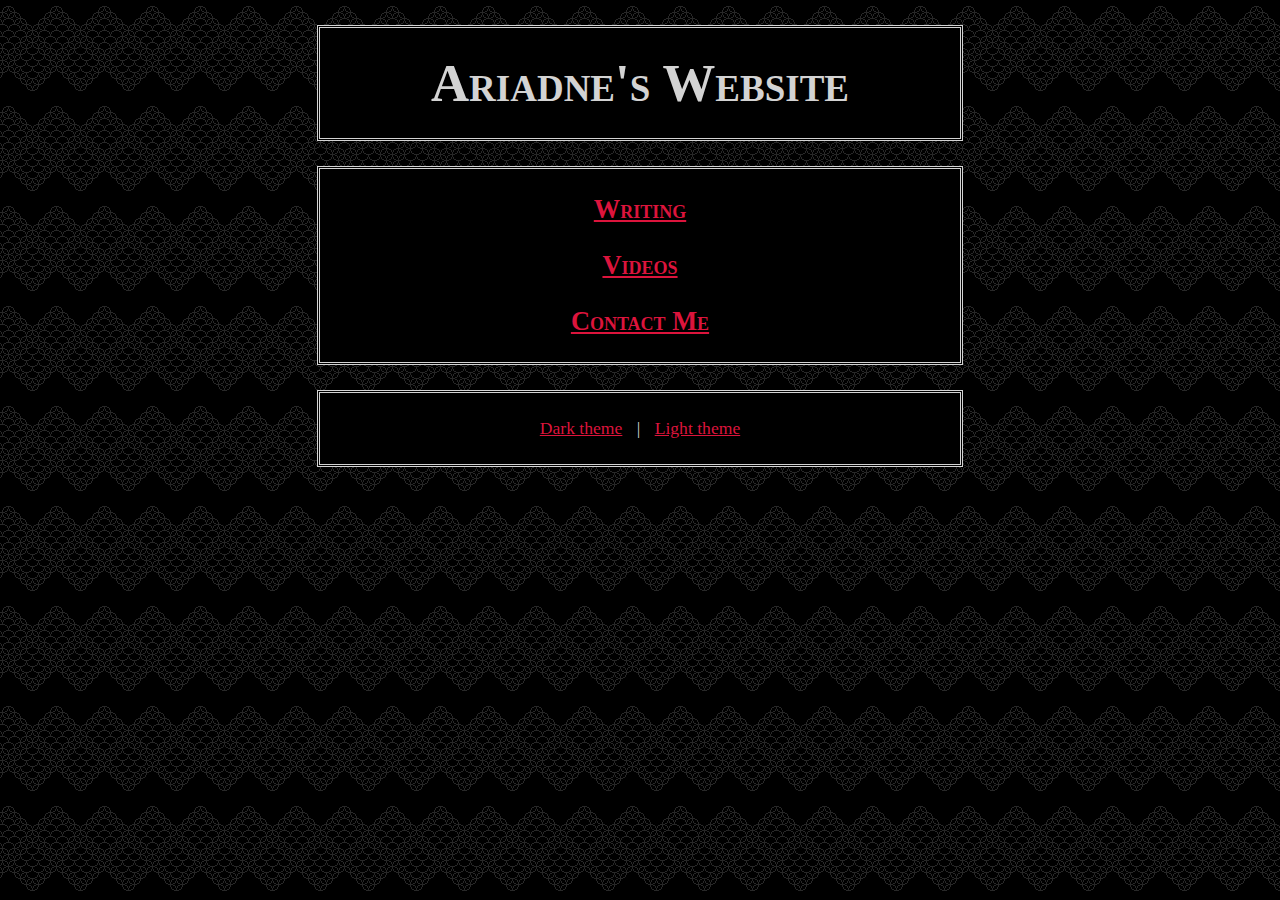
<file: index.html>
<!DOCTYPE html>

<html lang="en-UK">

<head>

	<title>Ariadne's Website</title>

	<meta charset="UTF-8">

	<link rel="shortcut icon" href="favicon.svg">
	<link rel="stylesheet" type="text/css" href="dark.css" title="Dark">
	<link rel="alternate stylesheet" type="text/css" href="light.css" title="Light">

	<script type="text/javascript" src="switch_css.js"></script>

</head>



<body onload="set_style_from_cookie()">

	<h1>Ariadne's Website</h1>
		
	<div>
	
	<h3><a href="writing.html" title="Writing">Writing</a></h3>
	
	<h3><a href="https://www.youtube.com/user/EoyaBosan/videos" title="Videos">Videos</a></h3>
	
	<h3><a href="contact_me.html" title="Contact Me">Contact Me</a></h3>
	
	</ul>
	
	</div>

	<div>

	<ul class="centred">

		<li class="horizontal"><a href="javascript:switch_style('Dark')">Dark theme</a></li>
		<li class="horizontal"><a href="javascript:switch_style('Light')">Light theme</a></li>

	</ul>

	</div>

</body>

</html>
</file>
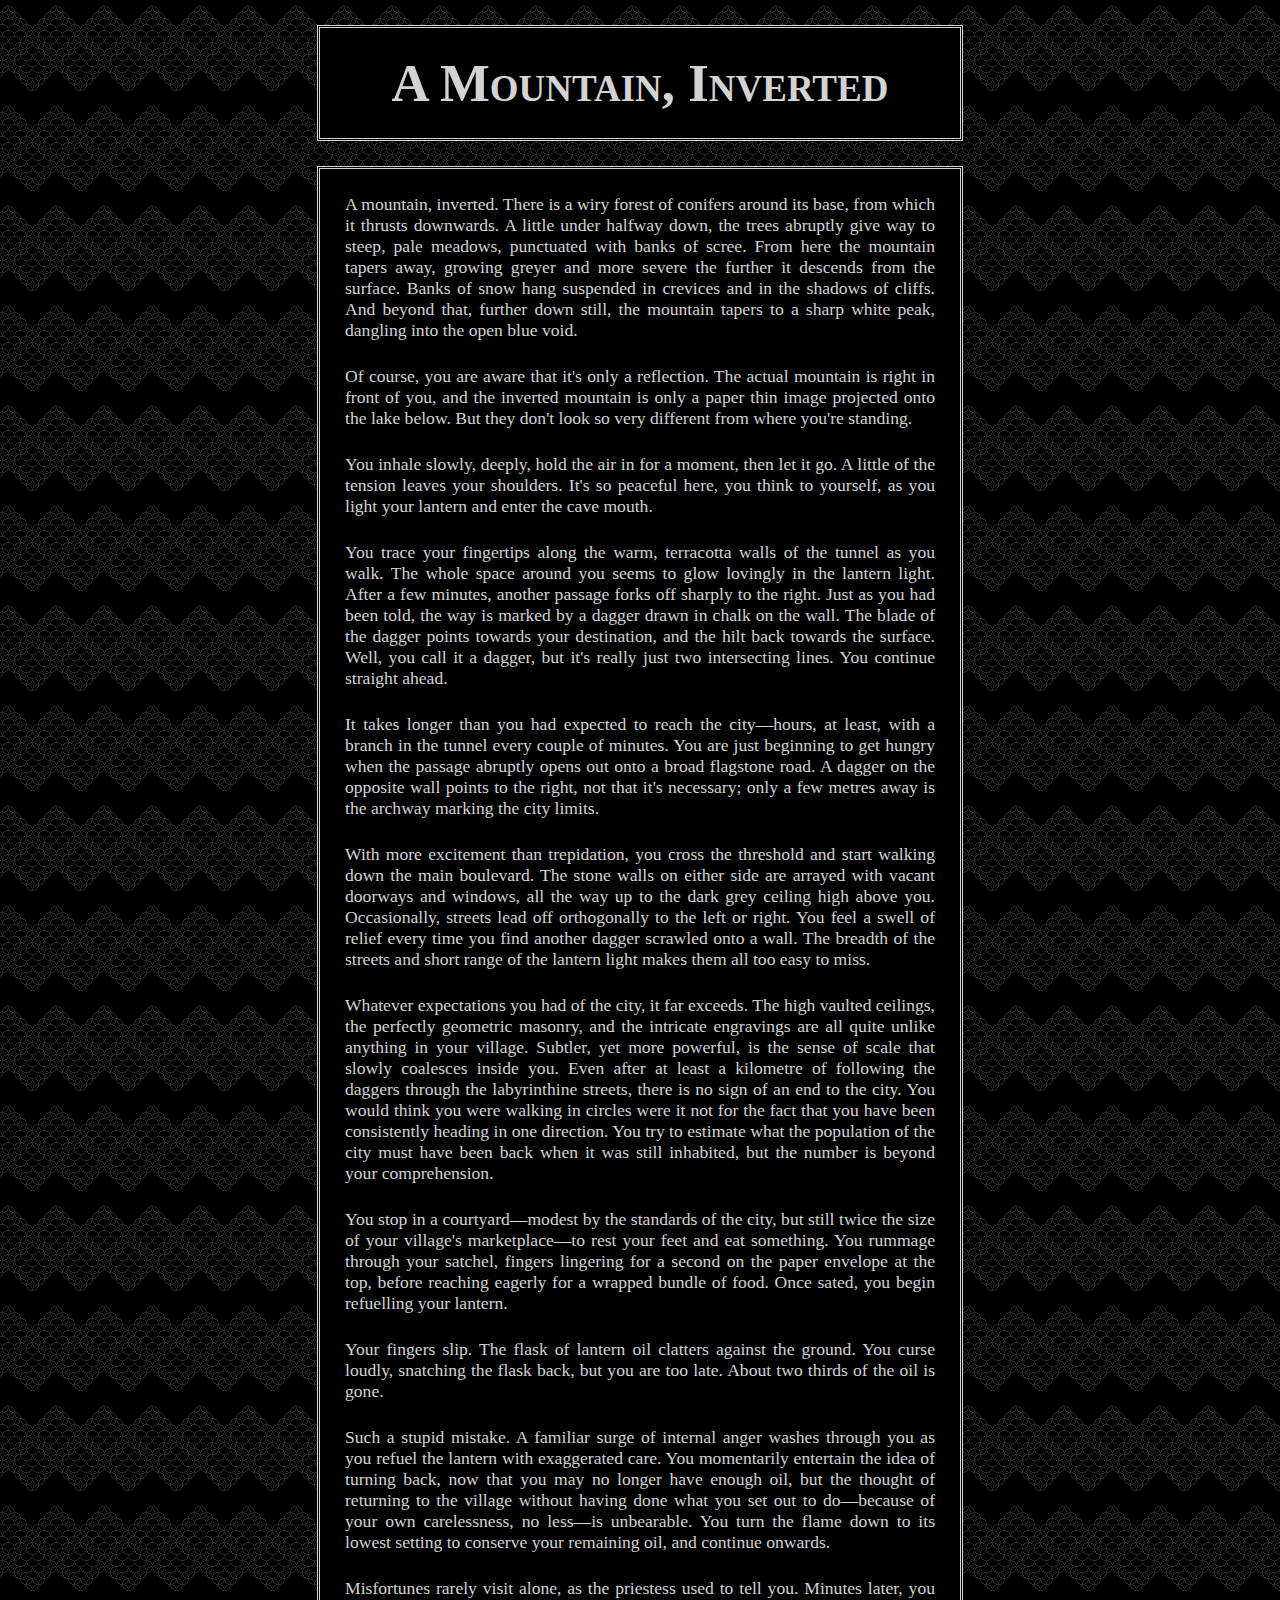
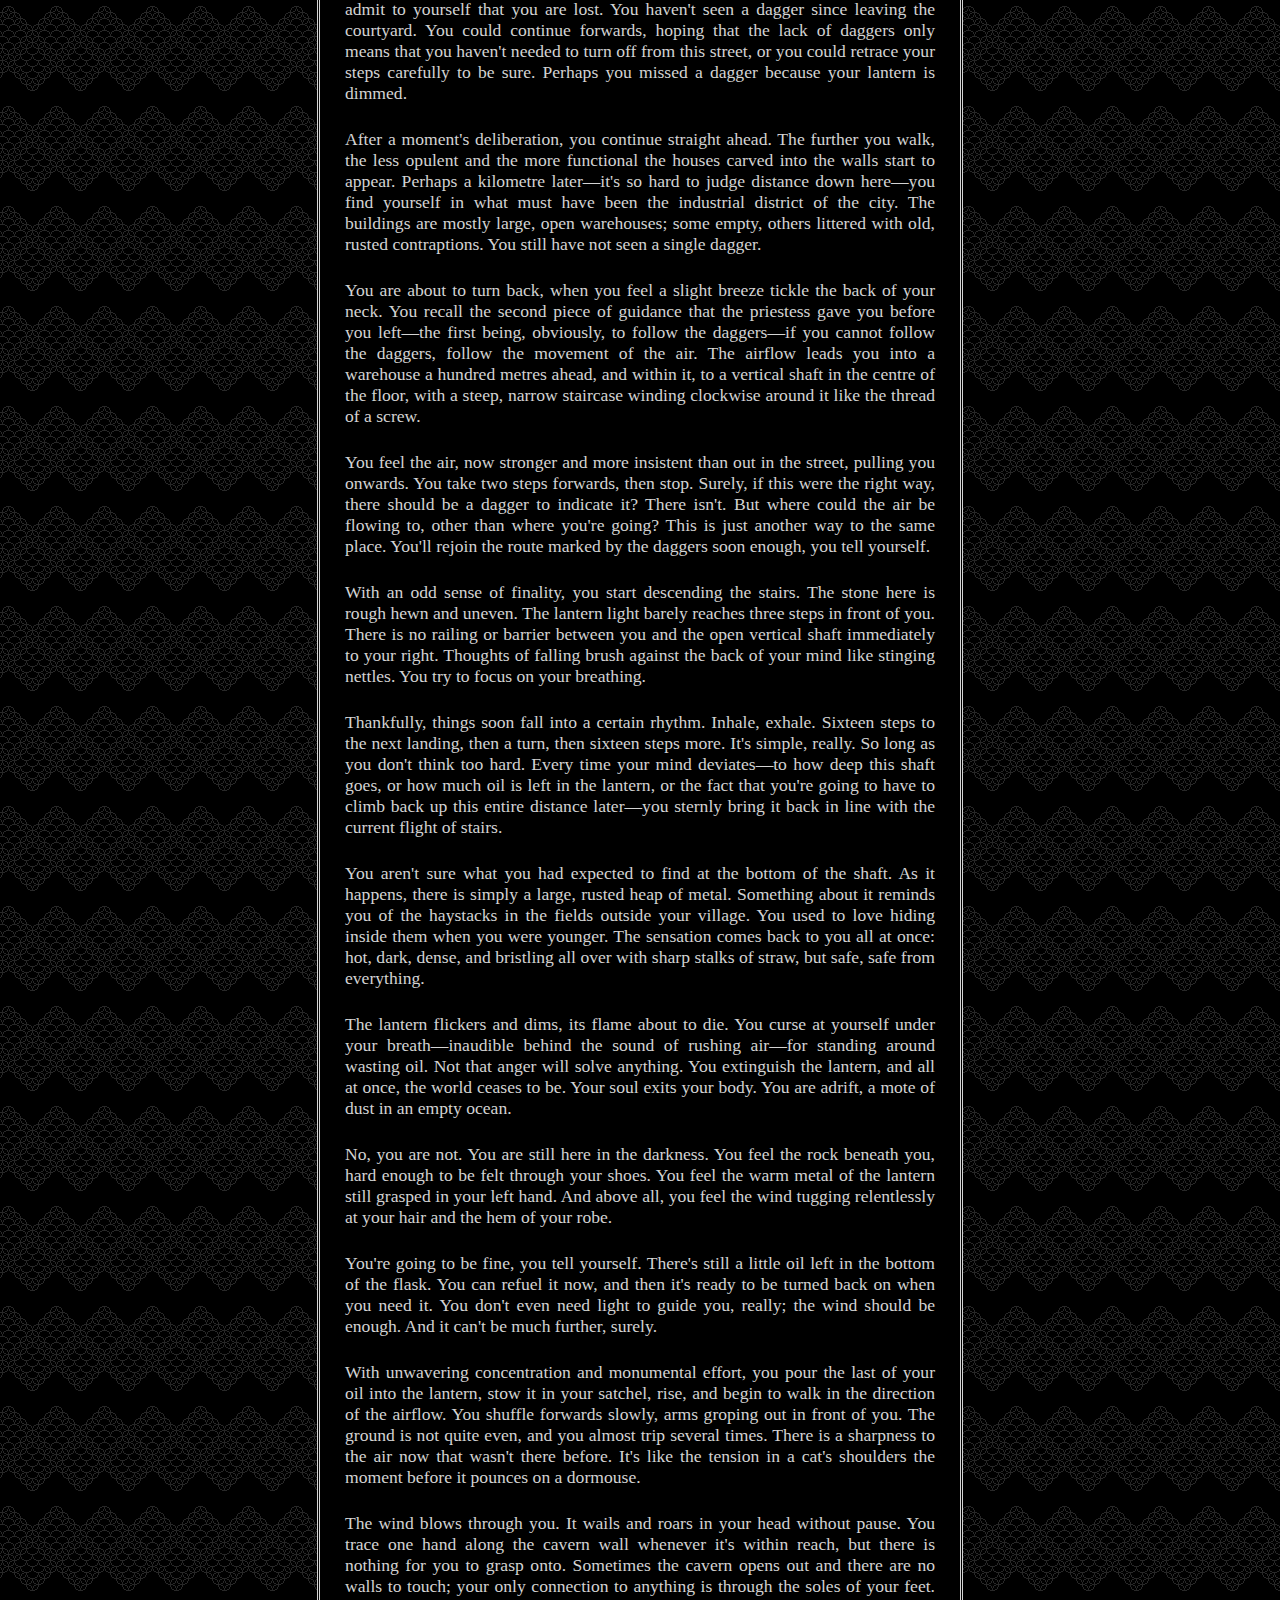
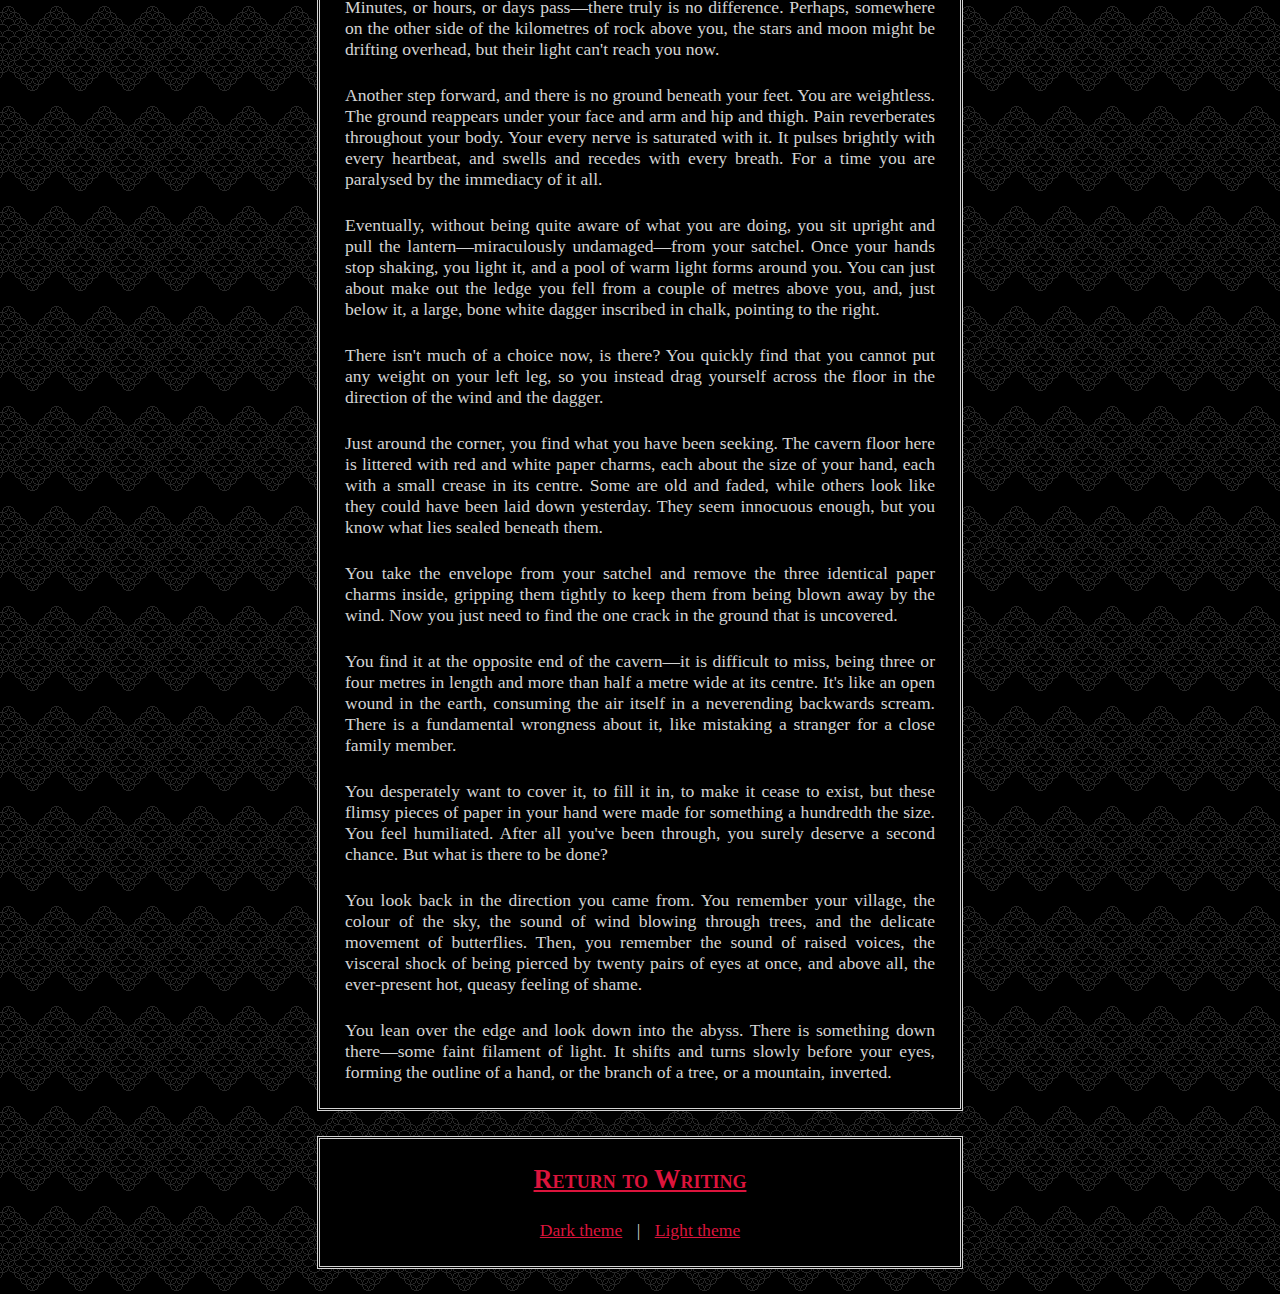
<file: a_mountain_inverted.html>
<!DOCTYPE html>

<html lang="en-UK">

<head>

	<title>A Mountain, Inverted</title>

	<meta charset="UTF-8">

	<link rel="shortcut icon" href="favicon.svg">
	<link rel="stylesheet" type="text/css" href="dark.css" title="Dark">
	<link rel="alternate stylesheet" type="text/css" href="light.css" title="Light">

	<script type="text/javascript" src="switch_css.js"></script>

</head>



<body onload="set_style_from_cookie()">

	<h1>A Mountain, Inverted</h1>
	
	<div>
	
	<p>A mountain, inverted. There is a wiry forest of conifers around its base, from which it thrusts downwards. A little under halfway down, the trees abruptly give way to steep, pale meadows, punctuated with banks of scree. From here the mountain tapers away, growing greyer and more severe the further it descends from the surface. Banks of snow hang suspended in crevices and in the shadows of cliffs. And beyond that, further down still, the mountain tapers to a sharp white peak, dangling into the open blue void.</p>
	
	<p>Of course, you are aware that it's only a reflection. The actual mountain is right in front of you, and the inverted mountain is only a paper thin image projected onto the lake below. But they don't look so very different from where you're standing.</p>
	
	<p>You inhale slowly, deeply, hold the air in for a moment, then let it go. A little of the tension leaves your shoulders. It's so peaceful here, you think to yourself, as you light your lantern and enter the cave mouth.</p>
	
	<p>You trace your fingertips along the warm, terracotta walls of the tunnel as you walk. The whole space around you seems to glow lovingly in the lantern light. After a few minutes, another passage forks off sharply to the right. Just as you had been told, the way is marked by a dagger drawn in chalk on the wall. The blade of the dagger points towards your destination, and the hilt back towards the surface. Well, you call it a dagger, but it's really just two intersecting lines. You continue straight ahead.</p>
	
	<p>It takes longer than you had expected to reach the city—hours, at least, with a branch in the tunnel every couple of minutes. You are just beginning to get hungry when the passage abruptly opens out onto a broad flagstone road. A dagger on the opposite wall points to the right, not that it's necessary; only a few metres away is the archway marking the city limits.</p>
	
	<p>With more excitement than trepidation, you cross the threshold and start walking down the main boulevard. The stone walls on either side are arrayed with vacant doorways and windows, all the way up to the dark grey ceiling high above you. Occasionally, streets lead off orthogonally to the left or right. You feel a swell of relief every time you find another dagger scrawled onto a wall. The breadth of the streets and short range of the lantern light makes them all too easy to miss.</p>
	
	<p>Whatever expectations you had of the city, it far exceeds. The high vaulted ceilings, the perfectly geometric masonry, and the intricate engravings are all quite unlike anything in your village. Subtler, yet more powerful, is the sense of scale that slowly coalesces inside you. Even after at least a kilometre of following the daggers through the labyrinthine streets, there is no sign of an end to the city. You would think you were walking in circles were it not for the fact that you have been consistently heading in one direction. You try to estimate what the population of the city must have been back when it was still inhabited, but the number is beyond your comprehension.</p>
	
	<p>You stop in a courtyard—modest by the standards of the city, but still twice the size of your village's marketplace—to rest your feet and eat something. You rummage through your satchel, fingers lingering for a second on the paper envelope at the top, before reaching eagerly for a wrapped bundle of food. Once sated, you begin refuelling your lantern.</p>
	
	<p>Your fingers slip. The flask of lantern oil clatters against the ground. You curse loudly, snatching the flask back, but you are too late. About two thirds of the oil is gone.</p>
	
	<p>Such a stupid mistake. A familiar surge of internal anger washes through you as you refuel the lantern with exaggerated care. You momentarily entertain the idea of turning back, now that you may no longer have enough oil, but the thought of returning to the village without having done what you set out to do—because of your own carelessness, no less—is unbearable. You turn the flame down to its lowest setting to conserve your remaining oil, and continue onwards.</p>
	
	<p>Misfortunes rarely visit alone, as the priestess used to tell you. Minutes later, you admit to yourself that you are lost. You haven't seen a dagger since leaving the courtyard. You could continue forwards, hoping that the lack of daggers only means that you haven't needed to turn off from this street, or you could retrace your steps carefully to be sure. Perhaps you missed a dagger because your lantern is dimmed.</p>
	
	<p>After a moment's deliberation, you continue straight ahead. The further you walk, the less opulent and the more functional the houses carved into the walls start to appear. Perhaps a kilometre later—it's so hard to judge distance down here—you find yourself in what must have been the industrial district of the city. The buildings are mostly large, open warehouses; some empty, others littered with old, rusted contraptions. You still have not seen a single dagger.</p>
	
	<p>You are about to turn back, when you feel a slight breeze tickle the back of your neck. You recall the second piece of guidance that the priestess gave you before you left—the first being, obviously, to follow the daggers—if you cannot follow the daggers, follow the movement of the air. The airflow leads you into a warehouse a hundred metres ahead, and within it, to a vertical shaft in the centre of the floor, with a steep, narrow staircase winding clockwise around it like the thread of a screw.</p>
	
	<p>You feel the air, now stronger and more insistent than out in the street, pulling you onwards. You take two steps forwards, then stop. Surely, if this were the right way, there should be a dagger to indicate it? There isn't. But where could the air be flowing to, other than where you're going? This is just another way to the same place. You'll rejoin the route marked by the daggers soon enough, you tell yourself.</p>
	
	<p>With an odd sense of finality, you start descending the stairs. The stone here is rough hewn and uneven. The lantern light barely reaches three steps in front of you. There is no railing or barrier between you and the open vertical shaft immediately to your right. Thoughts of falling brush against the back of your mind like stinging nettles. You try to focus on your breathing.</p>
	
	<p>Thankfully, things soon fall into a certain rhythm. Inhale, exhale. Sixteen steps to the next landing, then a turn, then sixteen steps more. It's simple, really. So long as you don't think too hard. Every time your mind deviates—to how deep this shaft goes, or how much oil is left in the lantern, or the fact that you're going to have to climb back up this entire distance later—you sternly bring it back in line with the current flight of stairs.</p>
	
	<p>You aren't sure what you had expected to find at the bottom of the shaft. As it happens, there is simply a large, rusted heap of metal. Something about it reminds you of the haystacks in the fields outside your village. You used to love hiding inside them when you were younger. The sensation comes back to you all at once: hot, dark, dense, and bristling all over with sharp stalks of straw, but safe, safe from everything.</p>
	
	<p>The lantern flickers and dims, its flame about to die. You curse at yourself under your breath—inaudible behind the sound of rushing air—for standing around wasting oil. Not that anger will solve anything. You extinguish the lantern, and all at once, the world ceases to be. Your soul exits your body. You are adrift, a mote of dust in an empty ocean.</p>
	
	<p>No, you are not. You are still here in the darkness. You feel the rock beneath you, hard enough to be felt through your shoes. You feel the warm metal of the lantern still grasped in your left hand. And above all, you feel the wind tugging relentlessly at your hair and the hem of your robe.</p>
	
	<p>You're going to be fine, you tell yourself. There's still a little oil left in the bottom of the flask. You can refuel it now, and then it's ready to be turned back on when you need it. You don't even need light to guide you, really; the wind should be enough. And it can't be much further, surely.</p>
	
	<p>With unwavering concentration and monumental effort, you pour the last of your oil into the lantern, stow it in your satchel, rise, and begin to walk in the direction of the airflow. You shuffle forwards slowly, arms groping out in front of you. The ground is not quite even, and you almost trip several times. There is a sharpness to the air now that wasn't there before. It's like the tension in a cat's shoulders the moment before it pounces on a dormouse.</p>
	
	<p>The wind blows through you. It wails and roars in your head without pause. You trace one hand along the cavern wall whenever it's within reach, but there is nothing for you to grasp onto. Sometimes the cavern opens out and there are no walls to touch; your only connection to anything is through the soles of your feet. Minutes, or hours, or days pass—there truly is no difference. Perhaps, somewhere on the other side of the kilometres of rock above you, the stars and moon might be drifting overhead, but their light can't reach you now.</p>
	
	<p>Another step forward, and there is no ground beneath your feet. You are weightless. The ground reappears under your face and arm and hip and thigh. Pain reverberates throughout your body. Your every nerve is saturated with it. It pulses brightly with every heartbeat, and swells and recedes with every breath. For a time you are paralysed by the immediacy of it all.</p>
	
	<p>Eventually, without being quite aware of what you are doing, you sit upright and pull the lantern—miraculously undamaged—from your satchel. Once your hands stop shaking, you light it, and a pool of warm light forms around you. You can just about make out the ledge you fell from a couple of metres above you, and, just below it, a large, bone white dagger inscribed in chalk, pointing to the right.</p>
	
	<p>There isn't much of a choice now, is there? You quickly find that you cannot put any weight on your left leg, so you instead drag yourself across the floor in the direction of the wind and the dagger.</p>
	
	<p>Just around the corner, you find what you have been seeking. The cavern floor here is littered with red and white paper charms, each about the size of your hand, each with a small crease in its centre. Some are old and faded, while others look like they could have been laid down yesterday. They seem innocuous enough, but you know what lies sealed beneath them.</p>
	
	<p>You take the envelope from your satchel and remove the three identical paper charms inside, gripping them tightly to keep them from being blown away by the wind. Now you just need to find the one crack in the ground that is uncovered.</p>
	
	<p>You find it at the opposite end of the cavern—it is difficult to miss, being three or four metres in length and more than half a metre wide at its centre. It's like an open wound in the earth, consuming the air itself in a neverending backwards scream. There is a fundamental wrongness about it, like mistaking a stranger for a close family member.</p>
	
	<p>You desperately want to cover it, to fill it in, to make it cease to exist, but these flimsy pieces of paper in your hand were made for something a hundredth the size. You feel humiliated. After all you've been through, you surely deserve a second chance. But what is there to be done?</p>
	
	<p>You look back in the direction you came from. You remember your village, the colour of the sky, the sound of wind blowing through trees, and the delicate movement of butterflies. Then, you remember the sound of raised voices, the visceral shock of being pierced by twenty pairs of eyes at once, and above all, the ever-present hot, queasy feeling of shame.</p>
	
	<p>You lean over the edge and look down into the abyss. There is something down there—some faint filament of light. It shifts and turns slowly before your eyes, forming the outline of a hand, or the branch of a tree, or a mountain, inverted.</p>
	
	</div>

	<div>

	<h3><a href="writing.html">Return to Writing</a></h3>

	<ul class="centred">

		<li class="horizontal"><a href="javascript:switch_style('Dark')">Dark theme</a></li>
		<li class="horizontal"><a href="javascript:switch_style('Light')">Light theme</a></li>

	</ul>

	</div>

</body>

</html>
</file>
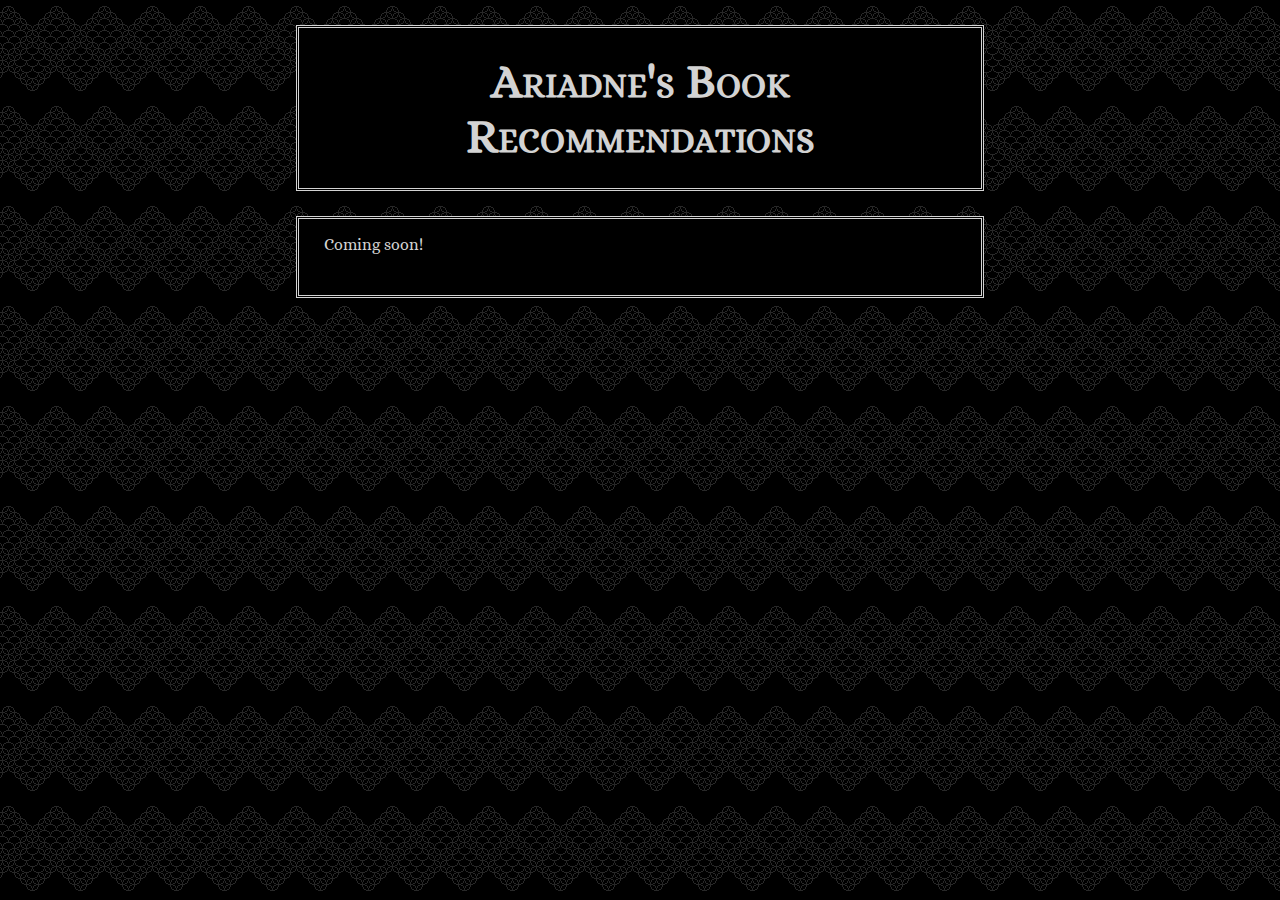
<file: book_recommendations.html>
<!DOCTYPE html>

<html lang="en-UK">

<head>

	<title>Ariadne's Book Recommendations</title>
	<meta charset="UTF-8">
	
	<link rel="stylesheet" type="text/css" href="stylesheet.css">
	<link href='https://fonts.googleapis.com/css?family=Alice' rel='stylesheet'>
	
</head>



<body>

	<h1>Ariadne's Book Recommendations</h1>
	
	<div>

	<p>Coming soon!</p>	

</body>



</html>
</file>
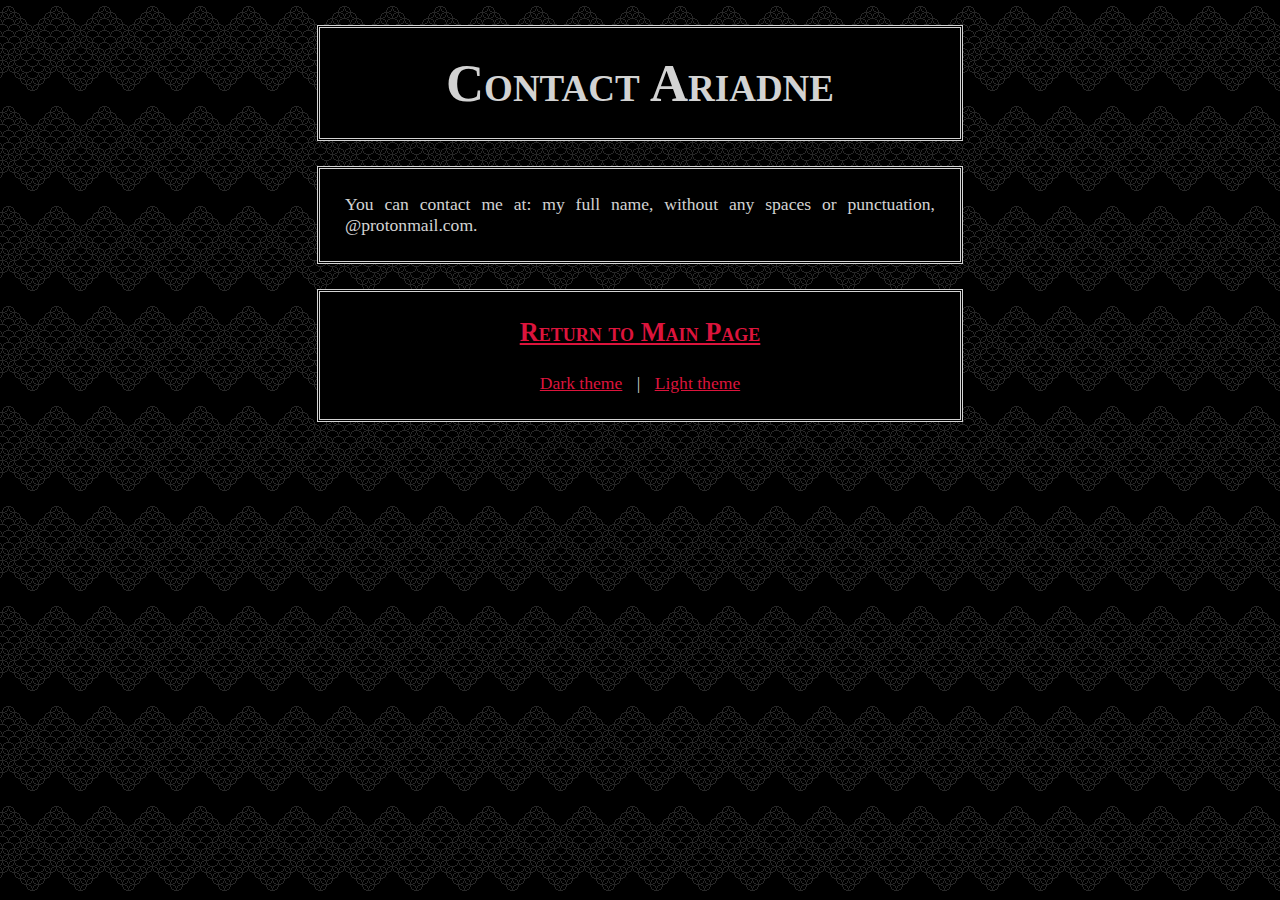
<file: contact_me.html>
<!DOCTYPE html>

<html lang="en-UK">

<head>

	<title>Contact Me</title>

	<meta charset="UTF-8">

	<link rel="shortcut icon" href="favicon.svg">
	<link rel="stylesheet" type="text/css" href="dark.css" title="Dark">
	<link rel="alternate stylesheet" type="text/css" href="light.css" title="Light">

	<script type="text/javascript" src="switch_css.js"></script>

</head>



<body onload="set_style_from_cookie()">

	<h1>Contact Ariadne</h1>
		
	<div>
	
	<p>You can contact me at: my full name, without any spaces or punctuation, @protonmail.com. </p>
	
	</div>

	<div>

	<h3><a href="index.html">Return to Main Page</a></h3>

	<ul class="centred">

		<li class="horizontal"><a href="javascript:switch_style('Dark')">Dark theme</a></li>
		<li class="horizontal"><a href="javascript:switch_style('Light')">Light theme</a></li>

	</ul>

	</div>

</body>

</html>
</file>
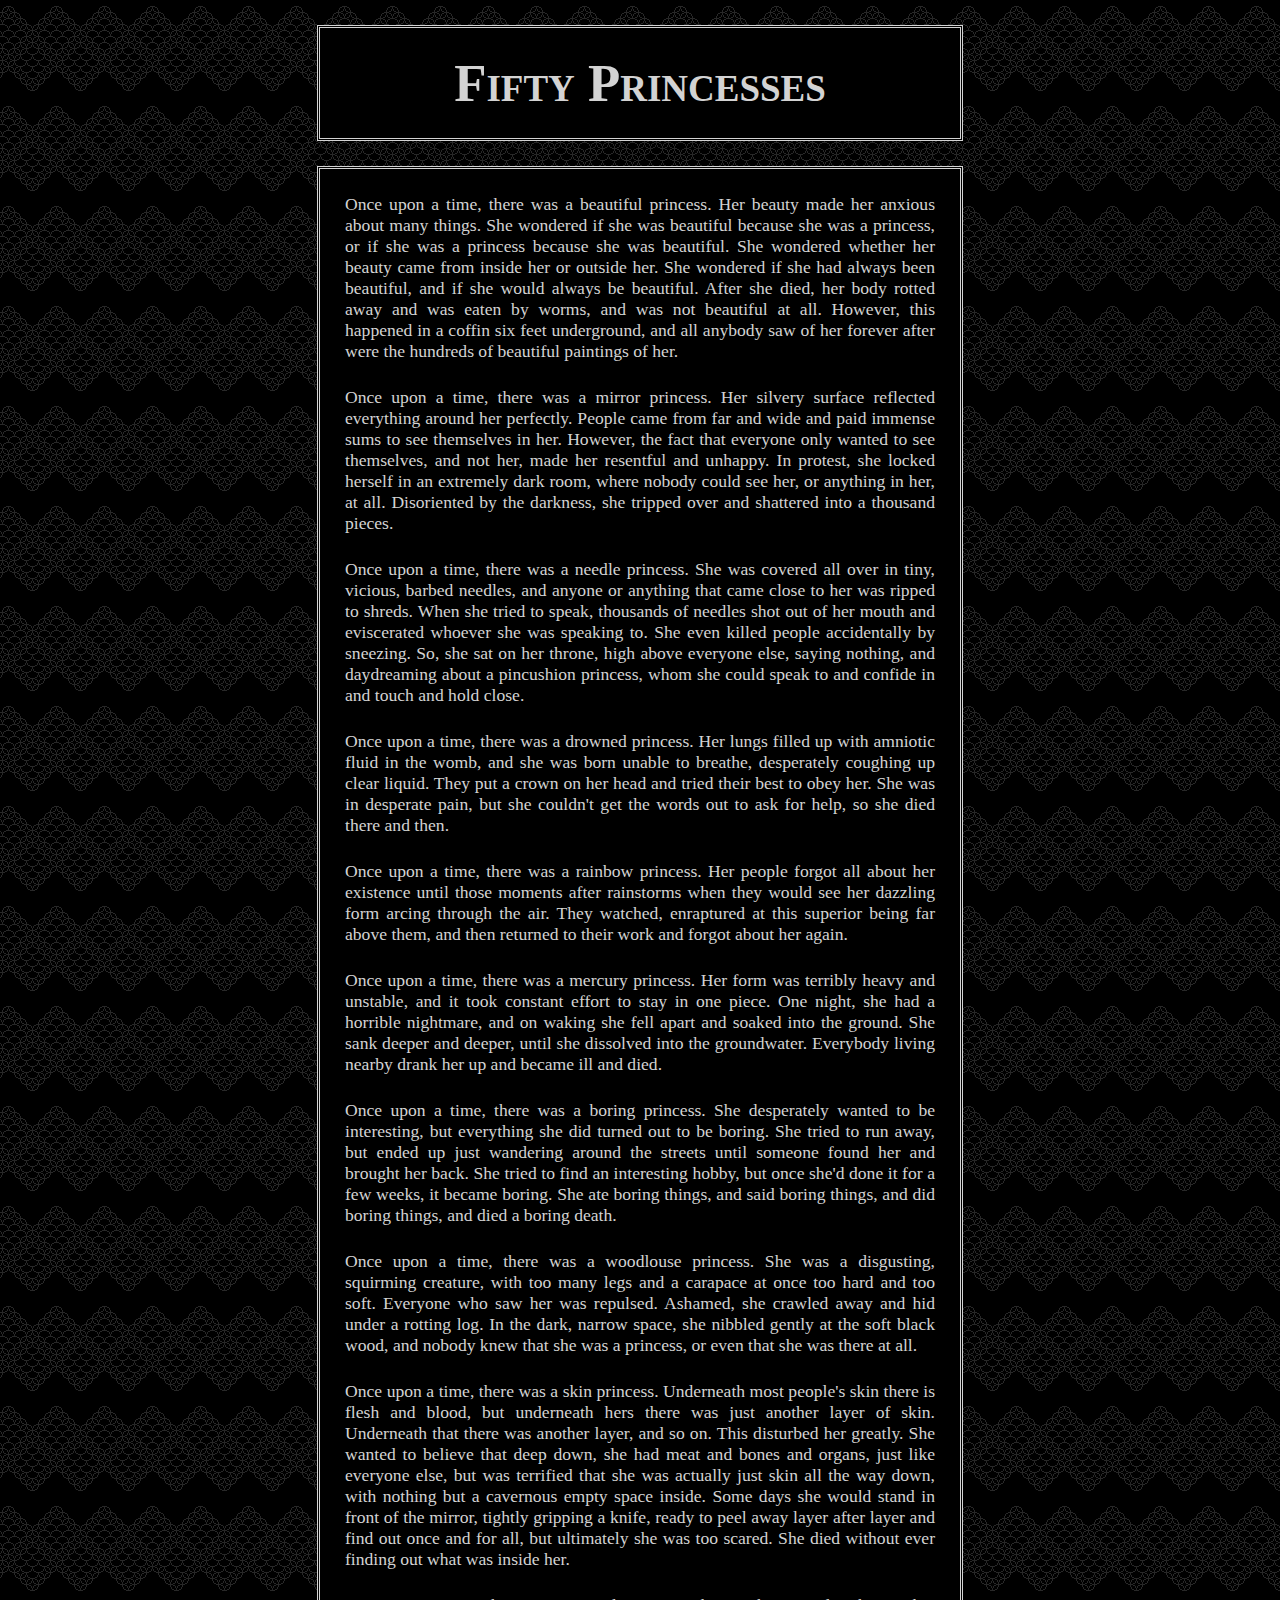
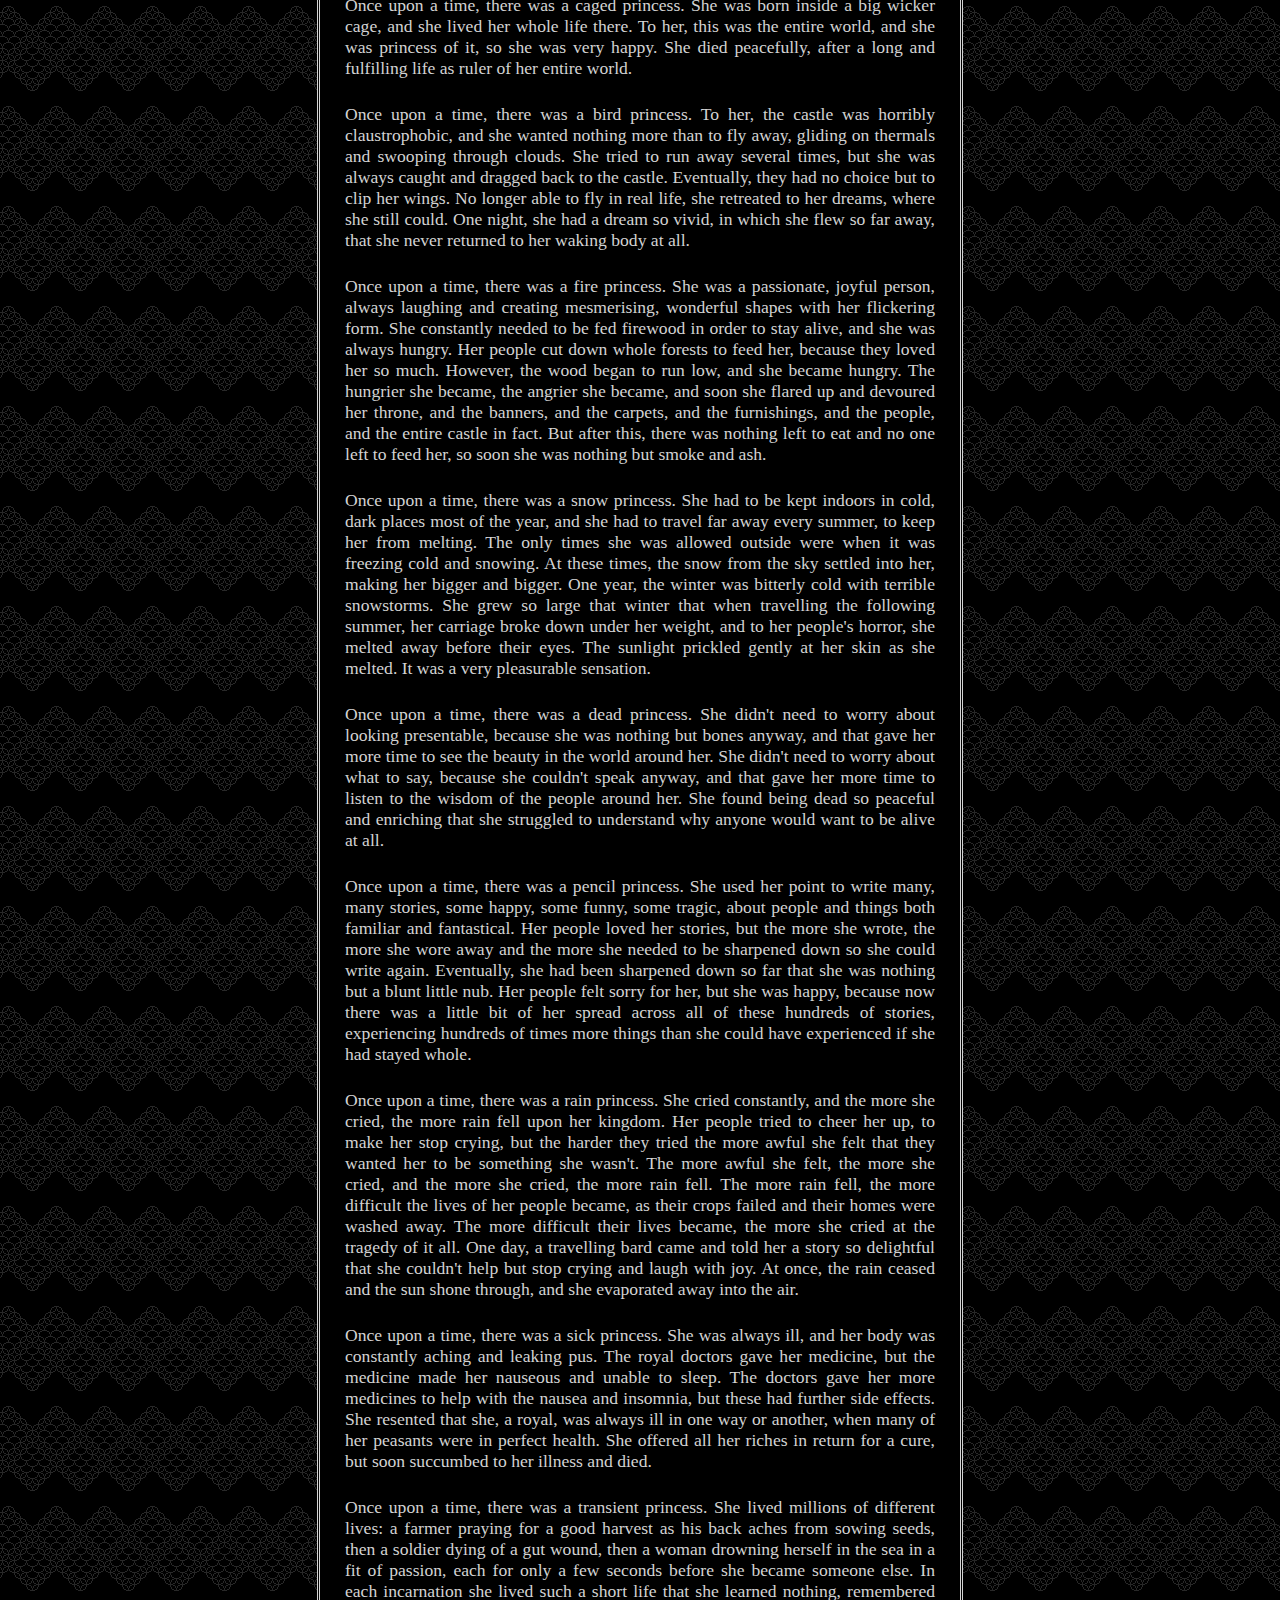
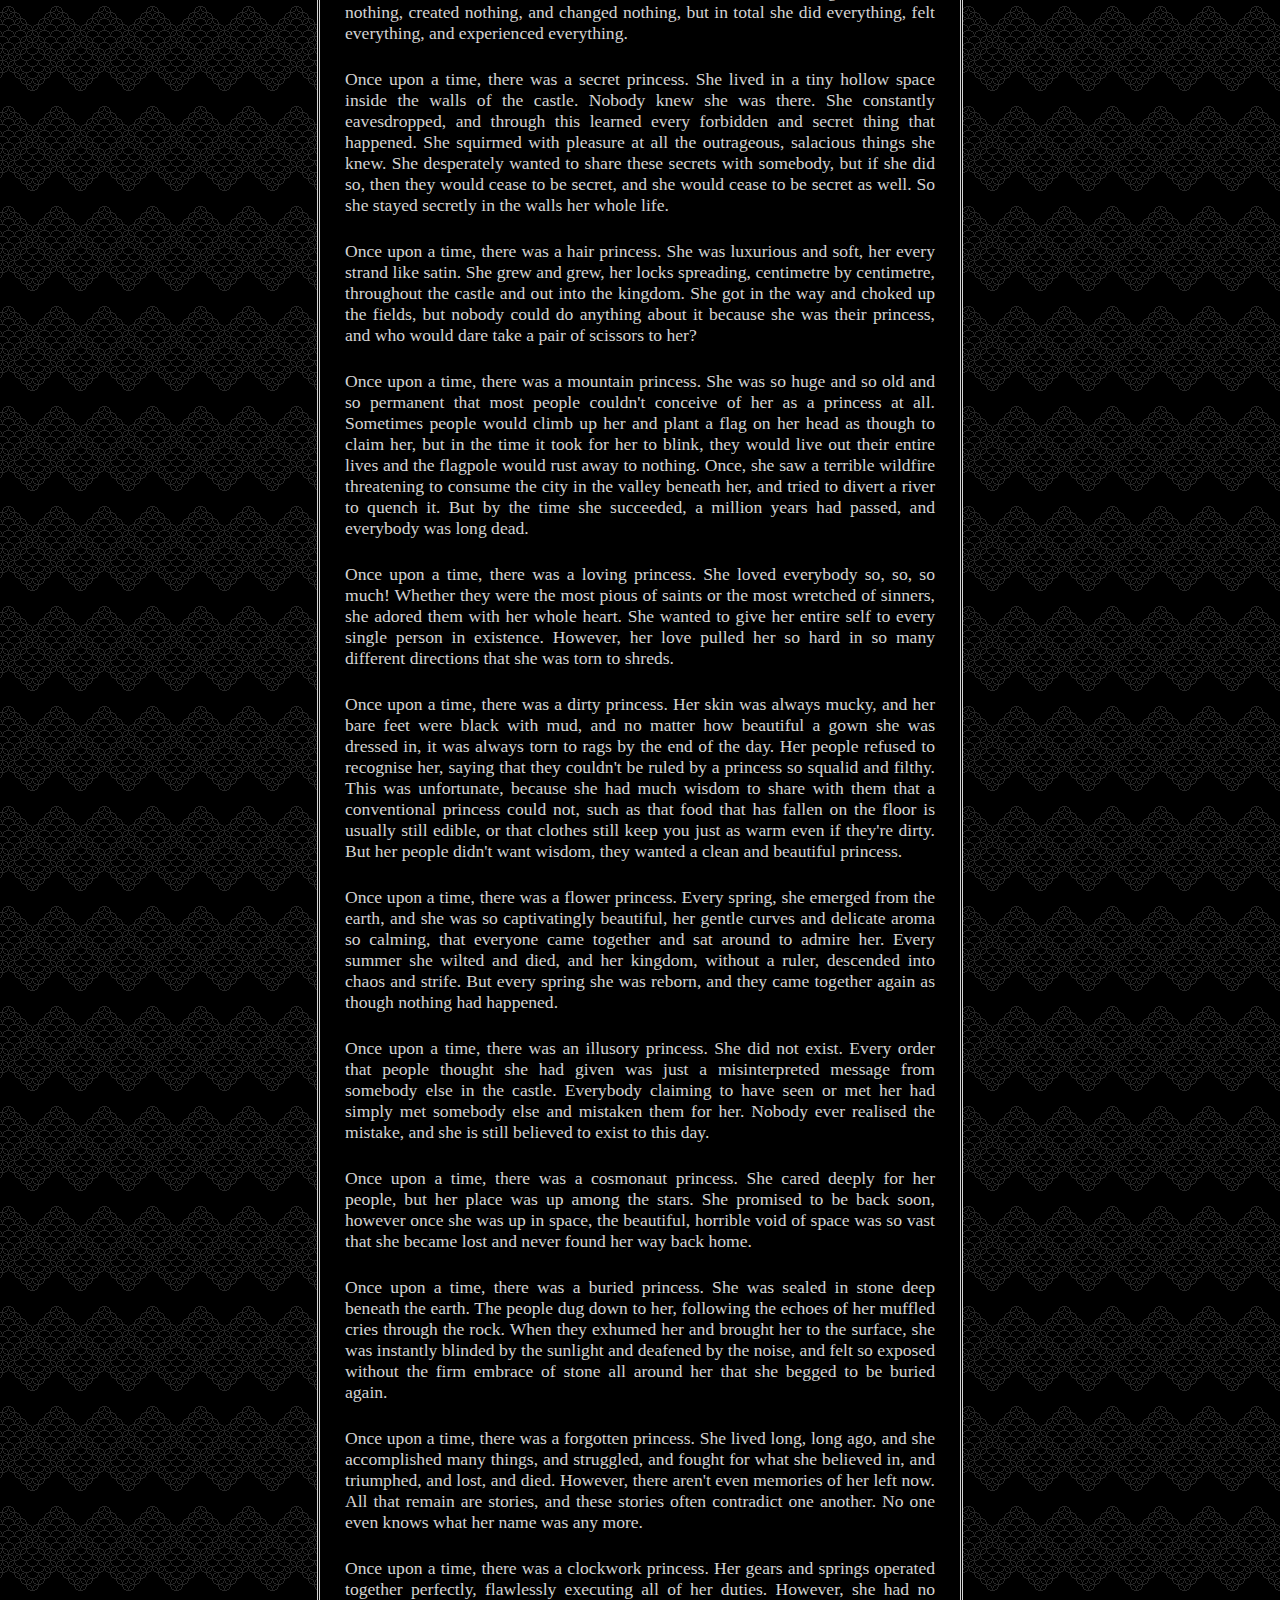
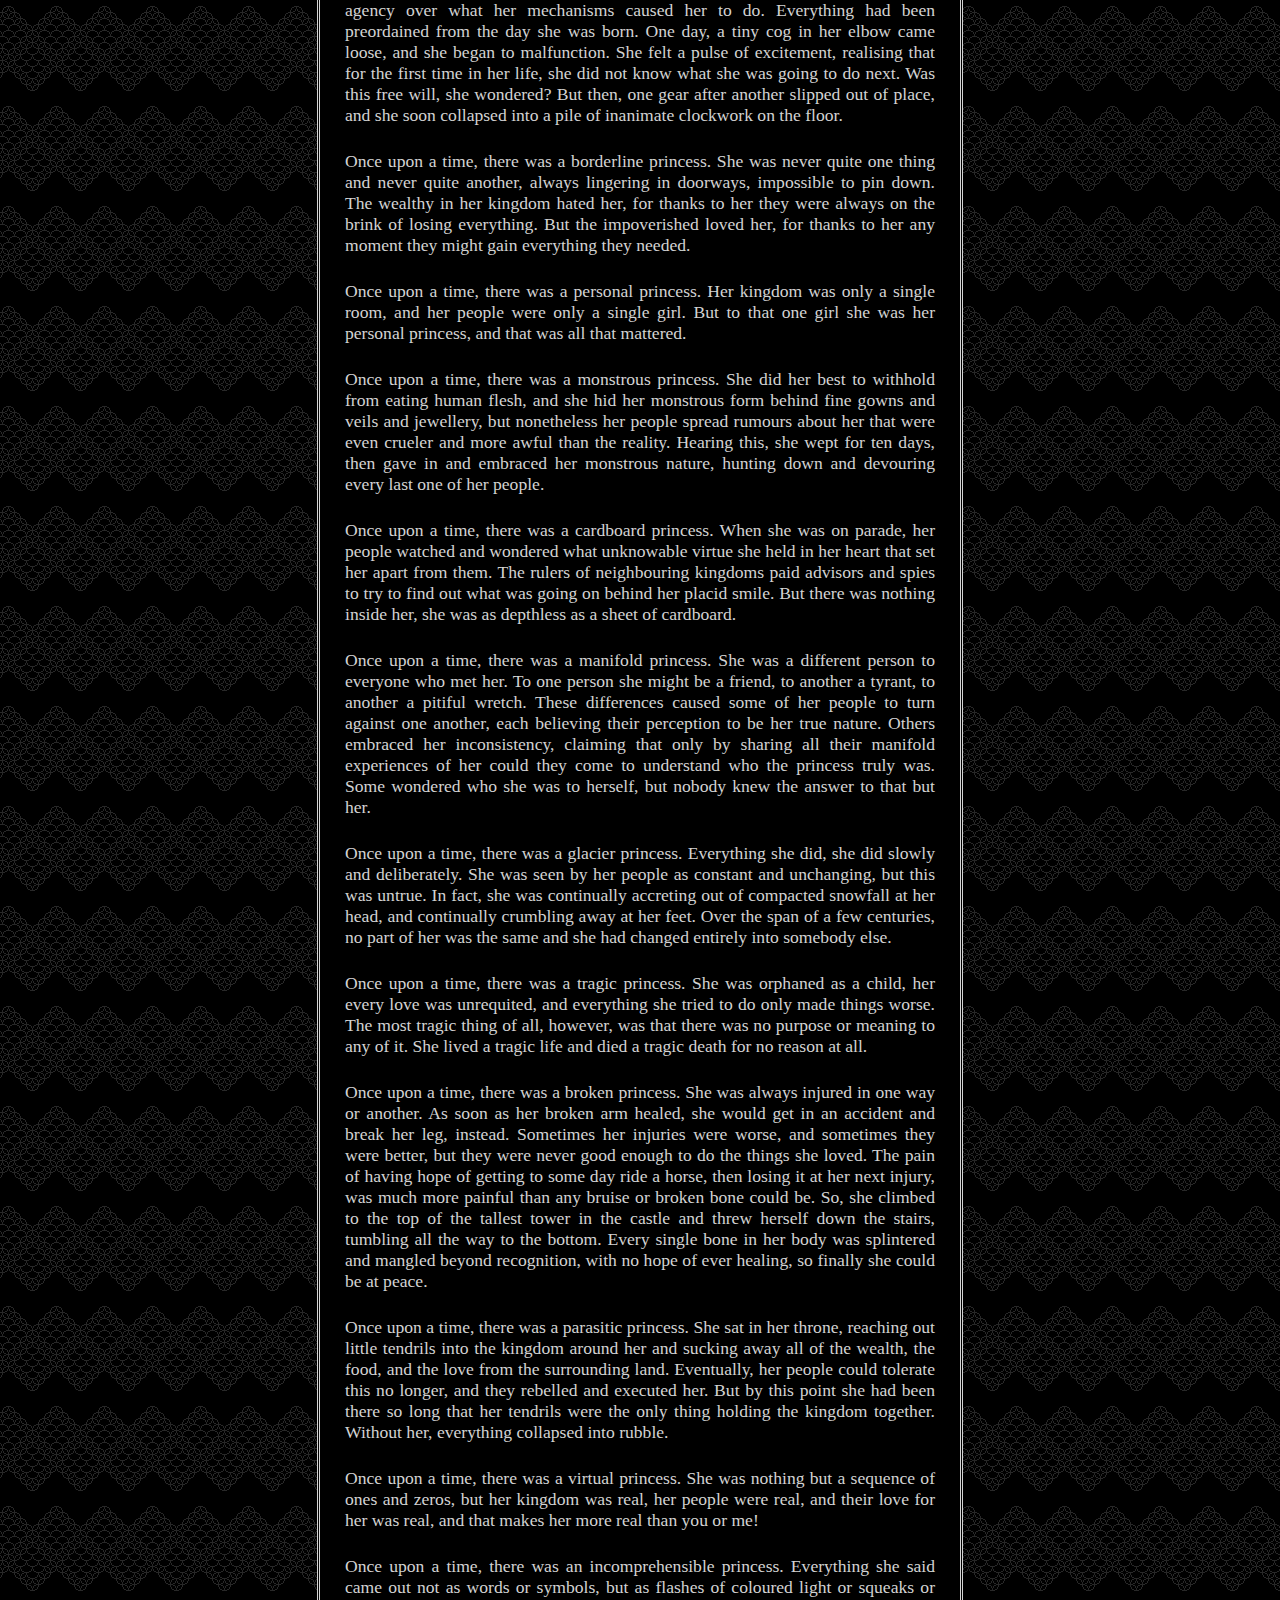
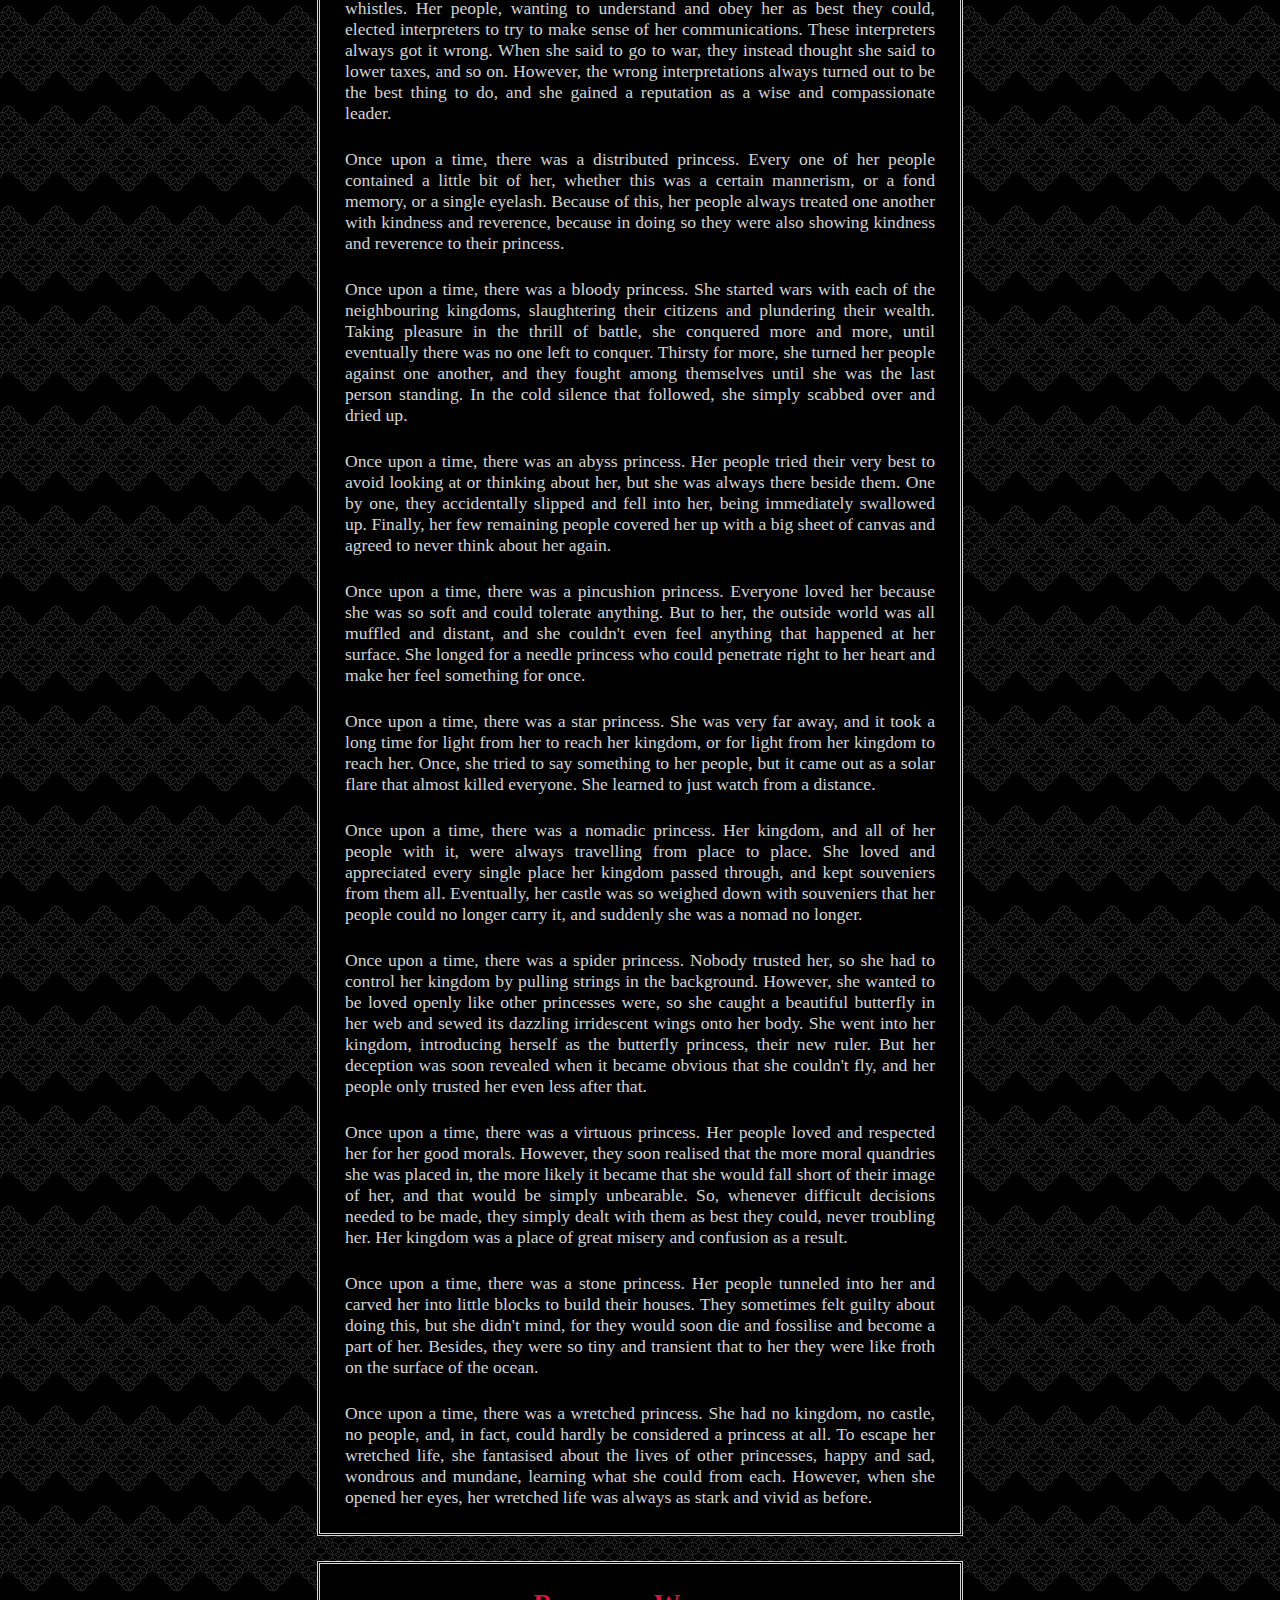
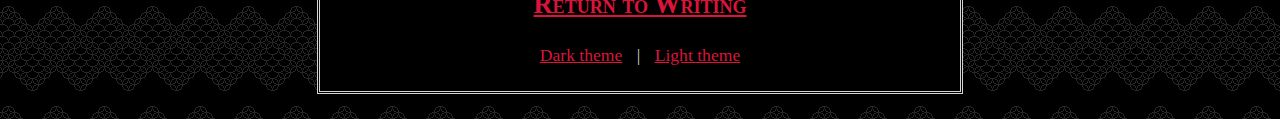
<file: fifty_princesses.html>
<!DOCTYPE html>

<html lang="en-UK">

<head>

	<title>Fifty Princesses</title>

	<meta charset="UTF-8">

	<link rel="shortcut icon" href="favicon.svg">
	<link rel="stylesheet" type="text/css" href="dark.css" title="Dark">
	<link rel="alternate stylesheet" type="text/css" href="light.css" title="Light">

	<script type="text/javascript" src="switch_css.js"></script>

</head>



<body onload="set_style_from_cookie()">

	<h1>Fifty Princesses</h1>
	
	<div>
	
	<p>Once upon a time, there was a beautiful princess. Her beauty made her anxious about many things. She wondered if she was beautiful because she was a princess, or if she was a princess because she was beautiful. She wondered whether her beauty came from inside her or outside her. She wondered if she had always been beautiful, and if she would always be beautiful. After she died, her body rotted away and was eaten by worms, and was not beautiful at all. However, this happened in a coffin six feet underground, and all anybody saw of her forever after were the hundreds of beautiful paintings of her.</p>
	
	<p>Once upon a time, there was a mirror princess. Her silvery surface reflected everything around her perfectly. People came from far and wide and paid immense sums to see themselves in her. However, the fact that everyone only wanted to see themselves, and not her, made her resentful and unhappy. In protest, she locked herself in an extremely dark room, where nobody could see her, or anything in her, at all. Disoriented by the darkness, she tripped over and shattered into a thousand pieces.</p>
	
	<p>Once upon a time, there was a needle princess. She was covered all over in tiny, vicious, barbed needles, and anyone or anything that came close to her was ripped to shreds. When she tried to speak, thousands of needles shot out of her mouth and eviscerated whoever she was speaking to. She even killed people accidentally by sneezing. So, she sat on her throne, high above everyone else, saying nothing, and daydreaming about a pincushion princess, whom she could speak to and confide in and touch and hold close. </p>
	
	<p>Once upon a time, there was a drowned princess. Her lungs filled up with amniotic fluid in the womb, and she was born unable to breathe, desperately coughing up clear liquid. They put a crown on her head and tried their best to obey her. She was in desperate pain, but she couldn't get the words out to ask for help, so she died there and then. </p>
	
	<p>Once upon a time, there was a rainbow princess. Her people forgot all about her existence until those moments after rainstorms when they would see her dazzling form arcing through the air. They watched, enraptured at this superior being far above them, and then returned to their work and forgot about her again. </p>
	
	<p>Once upon a time, there was a mercury princess. Her form was terribly heavy and unstable, and it took constant effort to stay in one piece. One night, she had a horrible nightmare, and on waking she fell apart and soaked into the ground. She sank deeper and deeper, until she dissolved into the groundwater. Everybody living nearby drank her up and became ill and died.</p>
	
	<p>Once upon a time, there was a boring princess. She desperately wanted to be interesting, but everything she did turned out to be boring. She tried to run away, but ended up just wandering around the streets until someone found her and brought her back. She tried to find an interesting hobby, but once she'd done it for a few weeks, it became boring. She ate boring things, and said boring things, and did boring things, and died a boring death.</p>
	
	<p>Once upon a time, there was a woodlouse princess. She was a disgusting, squirming creature, with too many legs and a carapace at once too hard and too soft. Everyone who saw her was repulsed. Ashamed, she crawled away and hid under a rotting log. In the dark, narrow space, she nibbled gently at the soft black wood, and nobody knew that she was a princess, or even that she was there at all.</p>
	
	<p>Once upon a time, there was a skin princess. Underneath most people's skin there is flesh and blood, but underneath hers there was just another layer of skin. Underneath that there was another layer, and so on. This disturbed her greatly. She wanted to believe that deep down, she had meat and bones and organs, just like everyone else, but was terrified that she was actually just skin all the way down, with nothing but a cavernous empty space inside. Some days she would stand in front of the mirror, tightly gripping a knife, ready to peel away layer after layer and find out once and for all, but ultimately she was too scared. She died without ever finding out what was inside her.</p>
	
	<p>Once upon a time, there was a caged princess. She was born inside a big wicker cage, and she lived her whole life there. To her, this was the entire world, and she was princess of it, so she was very happy. She died peacefully, after a long and fulfilling life as ruler of her entire world.</p>
	
	<p>Once upon a time, there was a bird princess. To her, the castle was horribly claustrophobic, and she wanted nothing more than to fly away, gliding on thermals and swooping through clouds. She tried to run away several times, but she was always caught and dragged back to the castle. Eventually, they had no choice but to clip her wings. No longer able to fly in real life, she retreated to her dreams, where she still could. One night, she had a dream so vivid, in which she flew so far away, that she never returned to her waking body at all.</p>
	
	<p>Once upon a time, there was a fire princess. She was a passionate, joyful person, always laughing and creating mesmerising, wonderful shapes with her flickering form. She constantly needed to be fed firewood in order to stay alive, and she was always hungry. Her people cut down whole forests to feed her, because they loved her so much. However, the wood began to run low, and she became hungry. The hungrier she became, the angrier she became, and soon she flared up and devoured her throne, and the banners, and the carpets, and the furnishings, and the people, and the entire castle in fact. But after this, there was nothing left to eat and no one left to feed her, so soon she was nothing but smoke and ash.</p>
	
	<p>Once upon a time, there was a snow princess. She had to be kept indoors in cold, dark places most of the year, and she had to travel far away every summer, to keep her from melting. The only times she was allowed outside were when it was freezing cold and snowing. At these times, the snow from the sky settled into her, making her bigger and bigger. One year, the winter was bitterly cold with terrible snowstorms. She grew so large that winter that when travelling the following summer, her carriage broke down under her weight, and to her people's horror, she melted away before their eyes. The sunlight prickled gently at her skin as she melted. It was a very pleasurable sensation.</p>
	
	<p>Once upon a time, there was a dead princess. She didn't need to worry about looking presentable, because she was nothing but bones anyway, and that gave her more time to see the beauty in the world around her. She didn't need to worry about what to say, because she couldn't speak anyway, and that gave her more time to listen to the wisdom of the people around her. She found being dead so peaceful and enriching that she struggled to understand why anyone would want to be alive at all.</p>
	
	<p>Once upon a time, there was a pencil princess. She used her point to write many, many stories, some happy, some funny, some tragic, about people and things both familiar and fantastical. Her people loved her stories, but the more she wrote, the more she wore away and the more she needed to be sharpened down so she could write again. Eventually, she had been sharpened down so far that she was nothing but a blunt little nub. Her people felt sorry for her, but she was happy, because now there was a little bit of her spread across all of these hundreds of stories, experiencing hundreds of times more things than she could have experienced if she had stayed whole.</p>
	
	<p>Once upon a time, there was a rain princess. She cried constantly, and the more she cried, the more rain fell upon her kingdom. Her people tried to cheer her up, to make her stop crying, but the harder they tried the more awful she felt that they wanted her to be something she wasn't. The more awful she felt, the more she cried, and the more she cried, the more rain fell. The more rain fell, the more difficult the lives of her people became, as their crops failed and their homes were washed away. The more difficult their lives became, the more she cried at the tragedy of it all. One day, a travelling bard came and told her a story so delightful that she couldn't help but stop crying and laugh with joy. At once, the rain ceased and the sun shone through, and she evaporated away into the air.</p>
	
	<p>Once upon a time, there was a sick princess. She was always ill, and her body was constantly aching and leaking pus. The royal doctors gave her medicine, but the medicine made her nauseous and unable to sleep. The doctors gave her more medicines to help with the nausea and insomnia, but these had further side effects. She resented that she, a royal, was always ill in one way or another, when many of her peasants were in perfect health. She offered all her riches in return for a cure, but soon succumbed to her illness and died.</p>
	
	<p>Once upon a time, there was a transient princess. She lived millions of different lives: a farmer praying for a good harvest as his back aches from sowing seeds, then a soldier dying of a gut wound, then a woman drowning herself in the sea in a fit of passion, each for only a few seconds before she became someone else. In each incarnation she lived such a short life that she learned nothing, remembered nothing, created nothing, and changed nothing, but in total she did everything, felt everything, and experienced everything.</p>
	
	<p>Once upon a time, there was a secret princess. She lived in a tiny hollow space inside the walls of the castle. Nobody knew she was there. She constantly eavesdropped, and through this learned every forbidden and secret thing that happened. She squirmed with pleasure at all the outrageous, salacious things she knew. She desperately wanted to share these secrets with somebody, but if she did so, then they would cease to be secret, and she would cease to be secret as well. So she stayed secretly in the walls her whole life.</p>
	
	<p>Once upon a time, there was a hair princess. She was luxurious and soft, her every strand like satin. She grew and grew, her locks spreading, centimetre by centimetre, throughout the castle and out into the kingdom. She got in the way and choked up the fields, but nobody could do anything about it because she was their princess, and who would dare take a pair of scissors to her?</p>
	
	<p>Once upon a time, there was a mountain princess. She was so huge and so old and so permanent that most people couldn't conceive of her as a princess at all. Sometimes people would climb up her and plant a flag on her head as though to claim her, but in the time it took for her to blink, they would live out their entire lives and the flagpole would rust away to nothing. Once, she saw a terrible wildfire threatening to consume the city in the valley beneath her, and tried to divert a river to quench it. But by the time she succeeded, a million years had passed, and everybody was long dead.</p>
	
	<p>Once upon a time, there was a loving princess. She loved everybody so, so, so much! Whether they were the most pious of saints or the most wretched of sinners, she adored them with her whole heart. She wanted to give her entire self to every single person in existence. However, her love pulled her so hard in so many different directions that she was torn to shreds.</p>
	
	<p>Once upon a time, there was a dirty princess. Her skin was always mucky, and her bare feet were black with mud, and no matter how beautiful a gown she was dressed in, it was always torn to rags by the end of the day. Her people refused to recognise her, saying that they couldn't be ruled by a princess so squalid and filthy. This was unfortunate, because she had much wisdom to share with them that a conventional princess could not, such as that food that has fallen on the floor is usually still edible, or that clothes still keep you just as warm even if they're dirty. But her people didn't want wisdom, they wanted a clean and beautiful princess.</p>
	
	<p>Once upon a time, there was a flower princess. Every spring, she emerged from the earth, and she was so captivatingly beautiful, her gentle curves and delicate aroma so calming, that everyone came together and sat around to admire her. Every summer she wilted and died, and her kingdom, without a ruler, descended into chaos and strife. But every spring she was reborn, and they came together again as though nothing had happened.</p>
	
	<p>Once upon a time, there was an illusory princess. She did not exist. Every order that people thought she had given was just a misinterpreted message from somebody else in the castle. Everybody claiming to have seen or met her had simply met somebody else and mistaken them for her. Nobody ever realised the mistake, and she is still believed to exist to this day.</p>
	
	<p>Once upon a time, there was a cosmonaut princess. She cared deeply for her people, but her place was up among the stars. She promised to be back soon, however once she was up in space, the beautiful, horrible void of space was so vast that she became lost and never found her way back home.</p>
	
	<p>Once upon a time, there was a buried princess. She was sealed in stone deep beneath the earth. The people dug down to her, following the echoes of her muffled cries through the rock. When they exhumed her and brought her to the surface, she was instantly blinded by the sunlight and deafened by the noise, and felt so exposed without the firm embrace of stone all around her that she begged to be buried again.</p>
	
	<p>Once upon a time, there was a forgotten princess. She lived long, long ago, and she accomplished many things, and struggled, and fought for what she believed in, and triumphed, and lost, and died. However, there aren't even memories of her left now. All that remain are stories, and these stories often contradict one another. No one even knows what her name was any more.</p>
	
	<p>Once upon a time, there was a clockwork princess. Her gears and springs operated together perfectly, flawlessly executing all of her duties. However, she had no agency over what her mechanisms caused her to do. Everything had been preordained from the day she was born. One day, a tiny cog in her elbow came loose, and she began to malfunction. She felt a pulse of excitement, realising that for the first time in her life, she did not know what she was going to do next. Was this free will, she wondered? But then, one gear after another slipped out of place, and she soon collapsed into a pile of inanimate clockwork on the floor.</p>
	
	<p>Once upon a time, there was a borderline princess. She was never quite one thing and never quite another, always lingering in doorways, impossible to pin down. The wealthy in her kingdom hated her, for thanks to her they were always on the brink of losing everything. But the impoverished loved her, for thanks to her any moment they might gain everything they needed.</p>
	
	<p>Once upon a time, there was a personal princess. Her kingdom was only a single room, and her people were only a single girl. But to that one girl she was her personal princess, and that was all that mattered.</p>
	
	<p>Once upon a time, there was a monstrous princess. She did her best to withhold from eating human flesh, and she hid her monstrous form behind fine gowns and veils and jewellery, but nonetheless her people spread rumours about her that were even crueler and more awful than the reality. Hearing this, she wept for ten days, then gave in and embraced her monstrous nature, hunting down and devouring every last one of her people.</p>
	
	<p>Once upon a time, there was a cardboard princess. When she was on parade, her people watched and wondered what unknowable virtue she held in her heart that set her apart from them. The rulers of neighbouring kingdoms paid advisors and spies to try to find out what was going on behind her placid smile. But there was nothing inside her, she was as depthless as a sheet of cardboard.</p>
	
	<p>Once upon a time, there was a manifold princess. She was a different person to everyone who met her. To one person she might be a friend, to another a tyrant, to another a pitiful wretch. These differences caused some of her people to turn against one another, each believing their perception to be her true nature. Others embraced her inconsistency, claiming that only by sharing all their manifold experiences of her could they come to understand who the princess truly was. Some wondered who she was to herself, but nobody knew the answer to that but her.</p>
	
	<p>Once upon a time, there was a glacier princess. Everything she did, she did slowly and deliberately. She was seen by her people as constant and unchanging, but this was untrue. In fact, she was continually accreting out of compacted snowfall at her head, and continually crumbling away at her feet. Over the span of a few centuries, no part of her was the same and she had changed entirely into somebody else.</p>
	
	<p>Once upon a time, there was a tragic princess. She was orphaned as a child, her every love was unrequited, and everything she tried to do only made things worse. The most tragic thing of all, however, was that there was no purpose or meaning to any of it. She lived a tragic life and died a tragic death for no reason at all.</p>
	
	<p>Once upon a time, there was a broken princess. She was always injured in one way or another. As soon as her broken arm healed, she would get in an accident and break her leg, instead. Sometimes her injuries were worse, and sometimes they were better, but they were never good enough to do the things she loved. The pain of having hope of getting to some day ride a horse, then losing it at her next injury, was much more painful than any bruise or broken bone could be. So, she climbed to the top of the tallest tower in the castle and threw herself down the stairs, tumbling all the way to the bottom. Every single bone in her body was splintered and mangled beyond recognition, with no hope of ever healing, so finally she could be at peace.</p>
	
	<p>Once upon a time, there was a parasitic princess. She sat in her throne, reaching out little tendrils into the kingdom around her and sucking away all of the wealth, the food, and the love from the surrounding land. Eventually, her people could tolerate this no longer, and they rebelled and executed her. But by this point she had been there so long that her tendrils were the only thing holding the kingdom together. Without her, everything collapsed into rubble.</p>
	
	<p>Once upon a time, there was a virtual princess. She was nothing but a sequence of ones and zeros, but her kingdom was real, her people were real, and their love for her was real, and that makes her more real than you or me!</p>
	
	<p>Once upon a time, there was an incomprehensible princess. Everything she said came out not as words or symbols, but as flashes of coloured light or squeaks or whistles. Her people, wanting to understand and obey her as best they could, elected interpreters to try to make sense of her communications. These interpreters always got it wrong. When she said to go to war, they instead thought she said to lower taxes, and so on. However, the wrong interpretations always turned out to be the best thing to do, and she gained a reputation as a wise and compassionate leader.</p>
	
	<p>Once upon a time, there was a distributed princess. Every one of her people contained a little bit of her, whether this was a certain mannerism, or a fond memory, or a single eyelash. Because of this, her people always treated one another with kindness and reverence, because in doing so they were also showing kindness and reverence to their princess.</p>
	
	<p>Once upon a time, there was a bloody princess. She started wars with each of the neighbouring kingdoms, slaughtering their citizens and plundering their wealth. Taking pleasure in the thrill of battle, she conquered more and more, until eventually there was no one left to conquer. Thirsty for more, she turned her people against one another, and they fought among themselves until she was the last person standing. In the cold silence that followed, she simply scabbed over and dried up.</p>
	
	<p>Once upon a time, there was an abyss princess. Her people tried their very best to avoid looking at or thinking about her, but she was always there beside them. One by one, they accidentally slipped and fell into her, being immediately swallowed up. Finally, her few remaining people covered her up with a big sheet of canvas and agreed to never think about her again.</p>
	
	<p>Once upon a time, there was a pincushion princess. Everyone loved her because she was so soft and could tolerate anything. But to her, the outside world was all muffled and distant, and she couldn't even feel anything that happened at her surface. She longed for a needle princess who could penetrate right to her heart and make her feel something for once.</p>
	
	<p>Once upon a time, there was a star princess. She was very far away, and it took a long time for light from her to reach her kingdom, or for light from her kingdom to reach her. Once, she tried to say something to her people, but it came out as a solar flare that almost killed everyone. She learned to just watch from a distance.</p>
	
	<p>Once upon a time, there was a nomadic princess. Her kingdom, and all of her people with it, were always travelling from place to place. She loved and appreciated every single place her kingdom passed through, and kept souveniers from them all. Eventually, her castle was so weighed down with souveniers that her people could no longer carry it, and suddenly she was a nomad no longer.</p>
	
	<p>Once upon a time, there was a spider princess. Nobody trusted her, so she had to control her kingdom by pulling strings in the background. However, she wanted to be loved openly like other princesses were, so she caught a beautiful butterfly in her web and sewed its dazzling irridescent wings onto her body. She went into her kingdom, introducing herself as the butterfly princess, their new ruler. But her deception was soon revealed when it became obvious that she couldn't fly, and her people only trusted her even less after that.</p>
	
	<p>Once upon a time, there was a virtuous princess. Her people loved and respected her for her good morals. However, they soon realised that the more moral quandries she was placed in, the more likely it became that she would fall short of their image of her, and that would be simply unbearable. So, whenever difficult decisions needed to be made, they simply dealt with them as best they could, never troubling her. Her kingdom was a place of great misery and confusion as a result.</p>
	
	<p>Once upon a time, there was a stone princess. Her people tunneled into her and carved her into little blocks to build their houses. They sometimes felt guilty about doing this, but she didn't mind, for they would soon die and fossilise and become a part of her. Besides, they were so tiny and transient that to her they were like froth on the surface of the ocean.</p>
	
	<p>Once upon a time, there was a wretched princess. She had no kingdom, no castle, no people, and, in fact, could hardly be considered a princess at all. To escape her wretched life, she fantasised about the lives of other princesses, happy and sad, wondrous and mundane, learning what she could from each. However, when she opened her eyes, her wretched life was always as stark and vivid as before.</p>
	
	</div>

	<div>

	<h3><a href="writing.html">Return to Writing</a></h3>

	<ul class="centred">

		<li class="horizontal"><a href="javascript:switch_style('Dark')">Dark theme</a></li>
		<li class="horizontal"><a href="javascript:switch_style('Light')">Light theme</a></li>

	</ul>

	</div>

</body>

</html>
</file>
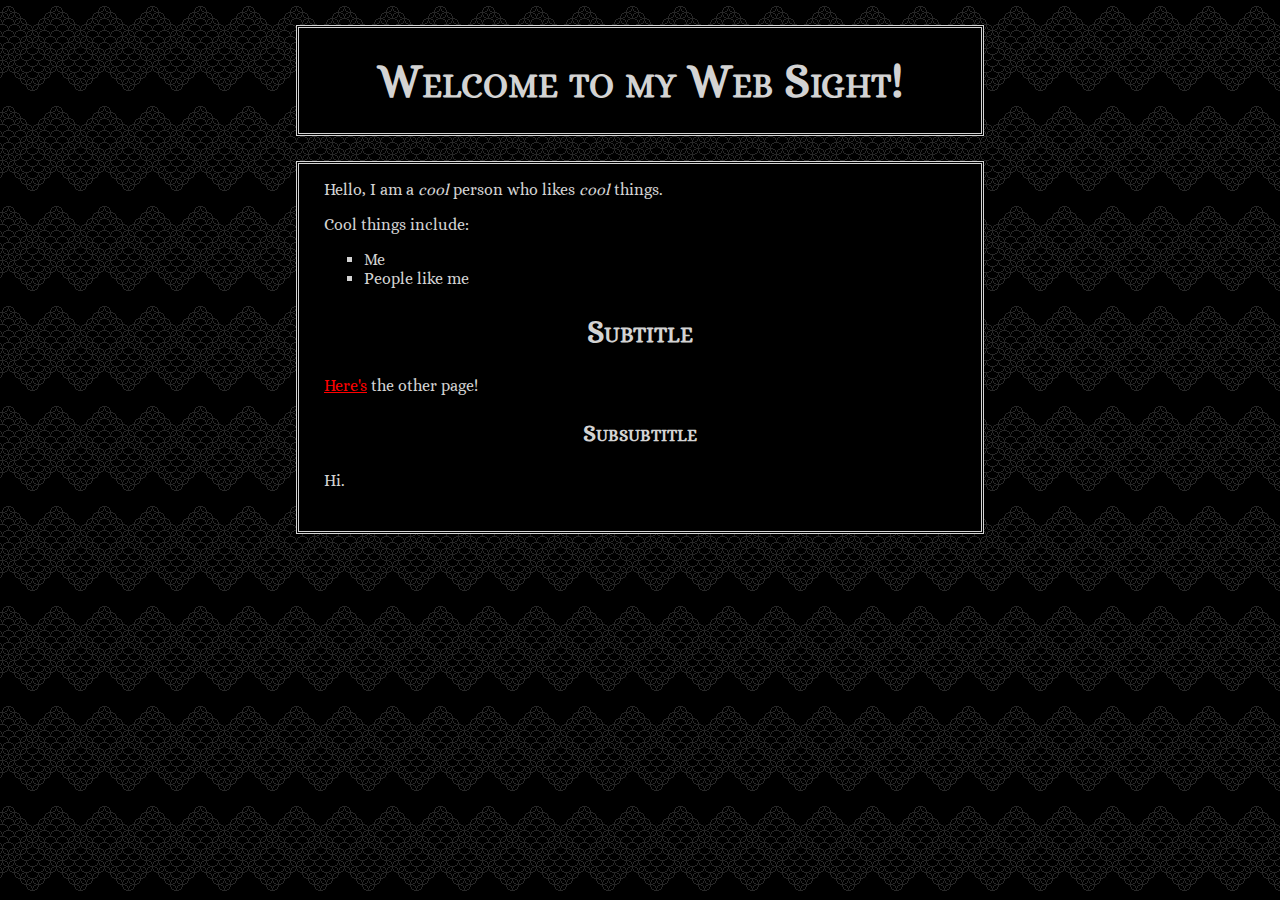
<file: main_page.htm>
<!DOCTYPE html>

<html lang="en-UK">

<head>

	<title>Ariadne's First Web Sight</title>
	<meta charset="UTF-8">
	
	<link rel="stylesheet" type="text/css" href="stylesheet.css">
	<link href='https://fonts.googleapis.com/css?family=Alice' rel='stylesheet'>
	
</head>



<body>

	<h1>Welcome to my Web Sight!</h1>
	
	<div>

	<p>Hello, I am a <i>cool</i> person who likes <i>cool</i> things.</p>
	
	<p>Cool things include:</p>
	<ul>
		<li>Me</li>
		<li>People like me</li>
	</ul>
	
	<h2>Subtitle</h2>
	
	<p><a href="other_page.htm" title="The Other Page">Here's</a> the other page!</p>
	
	<h3>Subsubtitle</h3>
	
	<p>Hi.</p>
	
	</div>

</body>



</html>
</file>
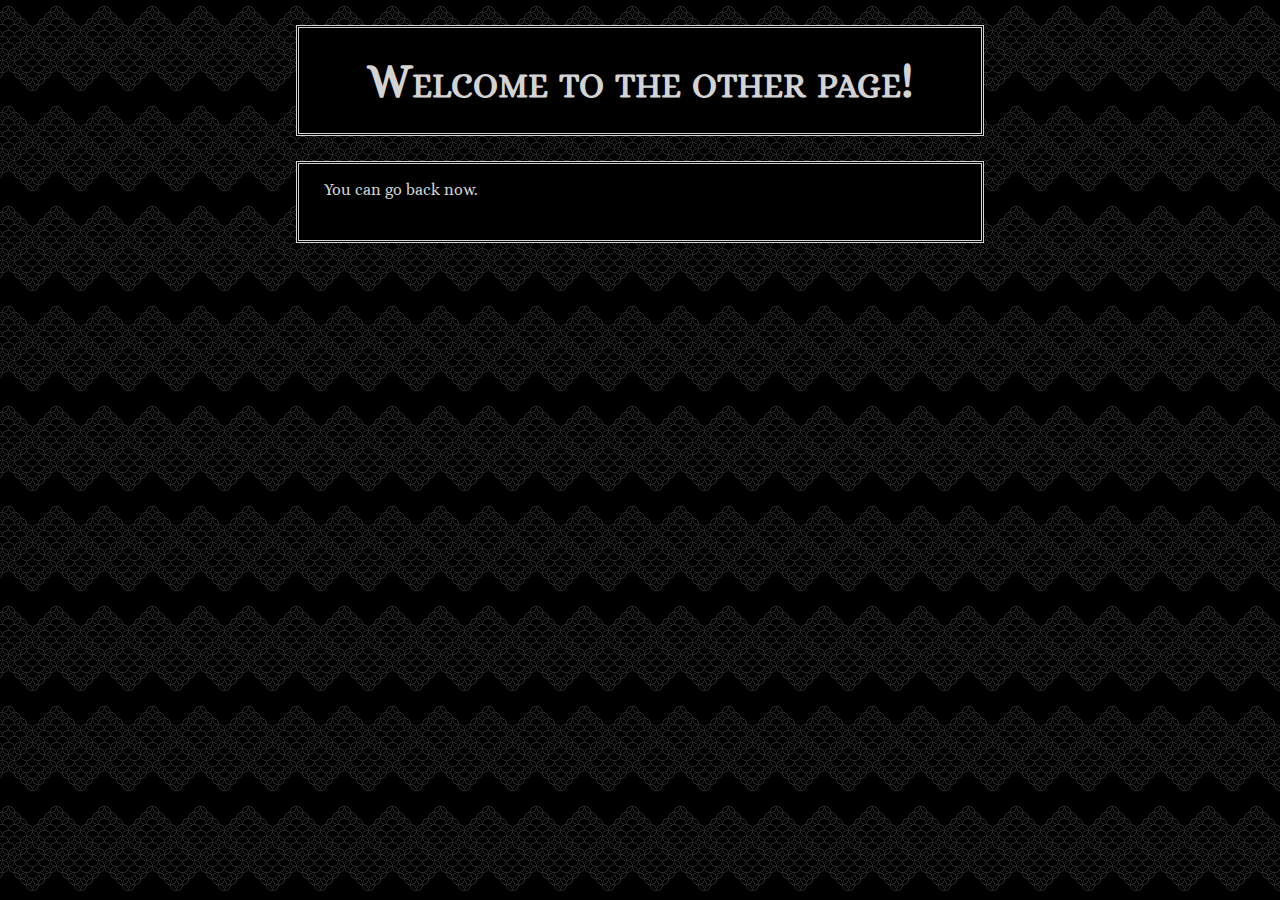
<file: other_page.htm>
<!DOCTYPE html>

<html lang="en-UK">

<head>

	<title>Second Page of Ariadne's First Web Sight</title>
	<meta charset="UTF-8">
	
	<link rel="stylesheet" type="text/css" href="stylesheet.css">
	<link href='https://fonts.googleapis.com/css?family=Alice' rel='stylesheet'>
	
</head>



<body>

	<h1>Welcome to the other page!</h1>
	
	<div>

	<p>You can go back now.</p>
	
	</div>

</body>



</html>
</file>
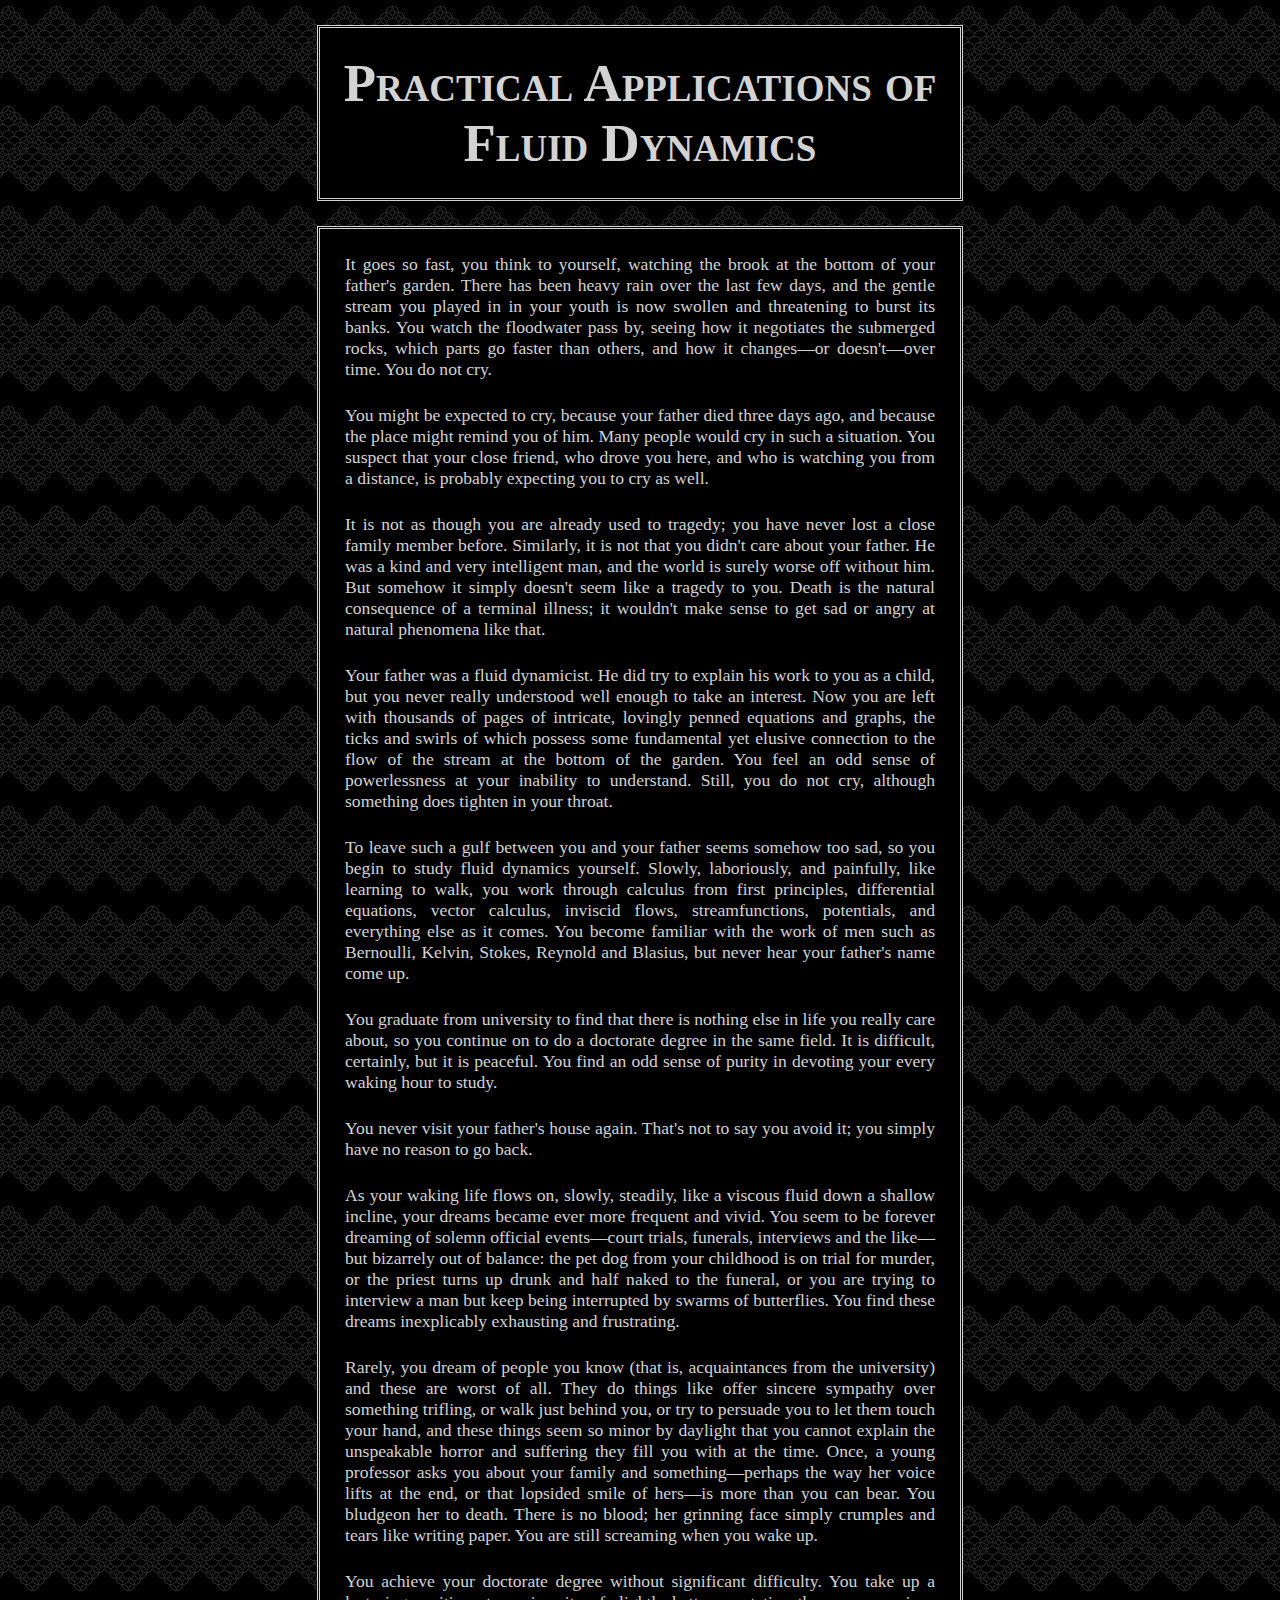
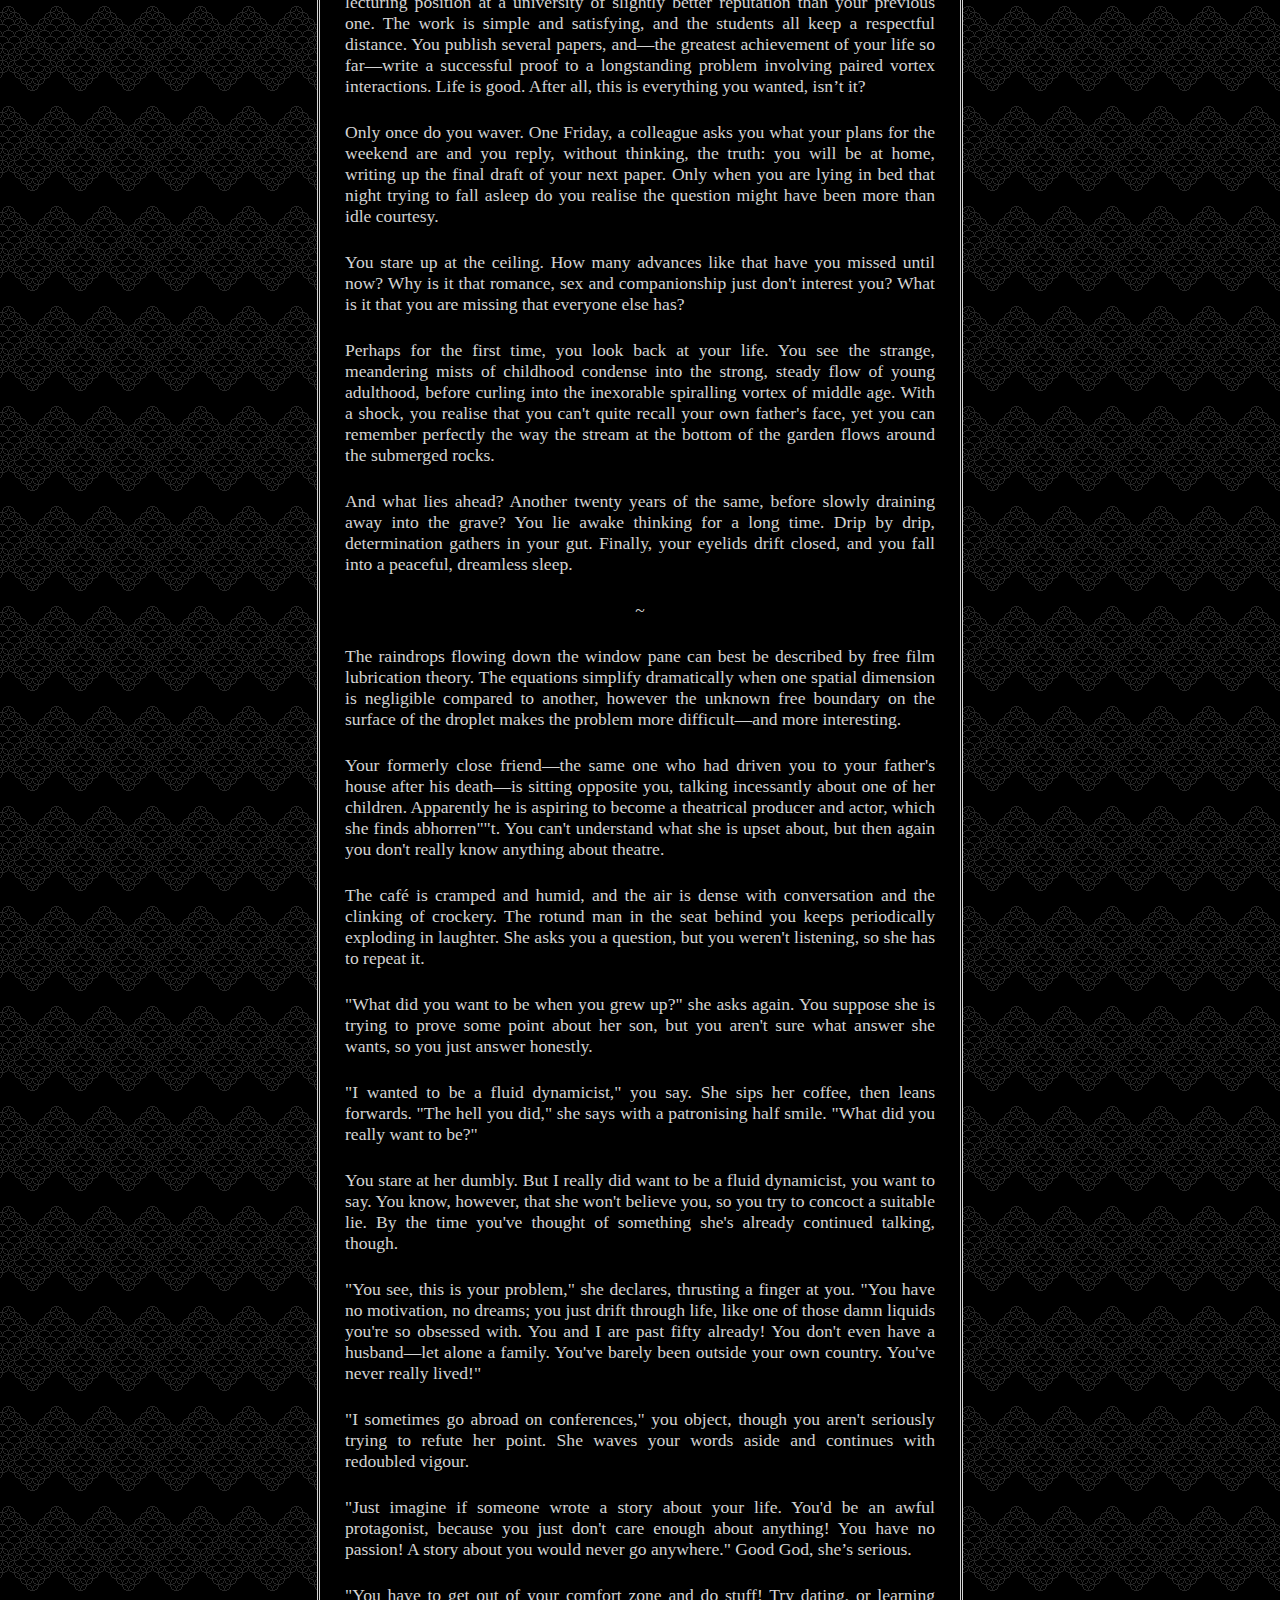
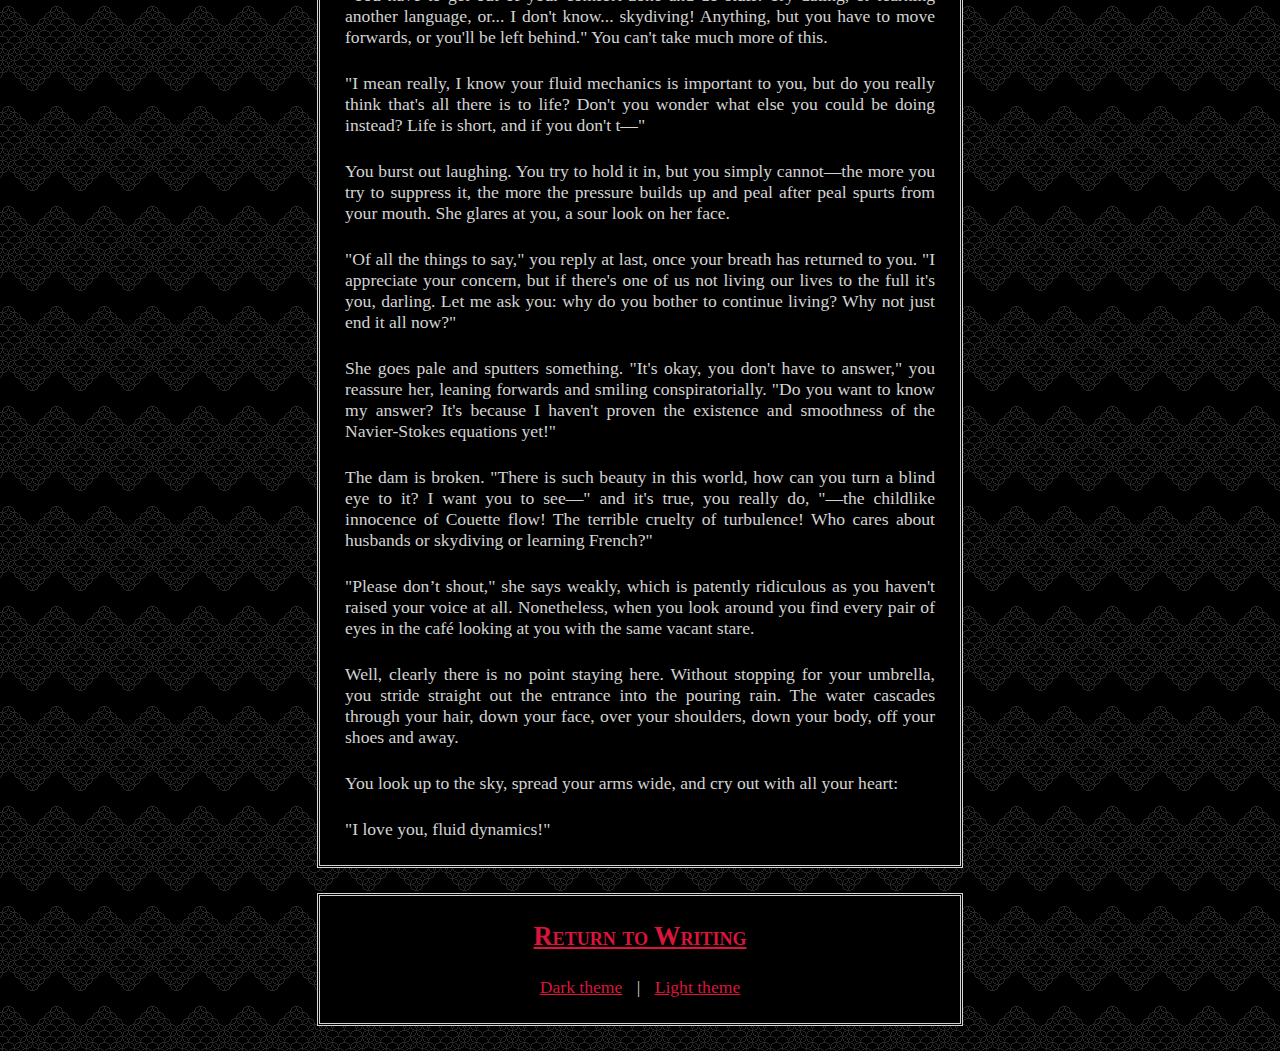
<file: practical_applications_of_fluid_dynamics.html>
<!DOCTYPE html>

<html lang="en-UK">

<head>

	<title>Practical Applications of Fluid Dynamics</title>

	<meta charset="UTF-8">

	<link rel="shortcut icon" href="favicon.svg">
	<link rel="stylesheet" type="text/css" href="dark.css" title="Dark">
	<link rel="alternate stylesheet" type="text/css" href="light.css" title="Light">

	<script type="text/javascript" src="switch_css.js"></script>

</head>



<body onload="set_style_from_cookie()">

	<h1>Practical Applications of Fluid Dynamics</h1>
	
	<div>
	
	<p>It goes so fast, you think to yourself, watching the brook at the bottom of your father's garden. There has been heavy rain over the last few days, and the gentle stream you played in in your youth is now swollen and threatening to burst its banks. You watch the floodwater pass by, seeing how it negotiates the submerged rocks, which parts go faster than others, and how it changes—or doesn't—over time. You do not cry.</p>
	
	<p>You might be expected to cry, because your father died three days ago, and because the place might remind you of him. Many people would cry in such a situation. You suspect that your close friend, who drove you here, and who is watching you from a distance, is probably expecting you to cry as well.</p>
	
	<p>It is not as though you are already used to tragedy; you have never lost a close family member before. Similarly, it is not that you didn't care about your father. He was a kind and very intelligent man, and the world is surely worse off without him. But somehow it simply doesn't seem like a tragedy to you. Death is the natural consequence of a terminal illness; it wouldn't make sense to get sad or angry at natural phenomena like that.</p>
	
	<p>Your father was a fluid dynamicist. He did try to explain his work to you as a child, but you never really understood well enough to take an interest. Now you are left with thousands of pages of intricate, lovingly penned equations and graphs, the ticks and swirls of which possess some fundamental yet elusive connection to the flow of the stream at the bottom of the garden. You feel an odd sense of powerlessness at your inability to understand. Still, you do not cry, although something does tighten in your throat.</p>
	
	<p>To leave such a gulf between you and your father seems somehow too sad, so you begin to study fluid dynamics yourself. Slowly, laboriously, and painfully, like learning to walk, you work through calculus from first principles, differential equations, vector calculus, inviscid flows, streamfunctions, potentials, and everything else as it comes. You become familiar with the work of men such as Bernoulli, Kelvin, Stokes, Reynold and Blasius, but never hear your father's name come up.</p>
	
	<p>You graduate from university to find that there is nothing else in life you really care about, so you continue on to do a doctorate degree in the same field. It is difficult, certainly, but it is peaceful. You find an odd sense of purity in devoting your every waking hour to study.</p>
	
	<p>You never visit your father's house again. That's not to say you avoid it; you simply have no reason to go back.</p>
	
	<p>As your waking life flows on, slowly, steadily, like a viscous fluid down a shallow incline, your dreams became ever more frequent and vivid. You seem to be forever dreaming of solemn official events—court trials, funerals, interviews and the like—but bizarrely out of balance: the pet dog from your childhood is on trial for murder, or the priest turns up drunk and half naked to the funeral, or you are trying to interview a man but keep being interrupted by swarms of butterflies. You find these dreams inexplicably exhausting and frustrating.</p>
	
	<p>Rarely, you dream of people you know (that is, acquaintances from the university) and these are worst of all. They do things like offer sincere sympathy over something trifling, or walk just behind you, or try to persuade you to let them touch your hand, and these things seem so minor by daylight that you cannot explain the unspeakable horror and suffering they fill you with at the time. Once, a young professor asks you about your family and something—perhaps the way her voice lifts at the end, or that lopsided smile of hers—is more than you can bear. You bludgeon her to death. There is no blood; her grinning face simply crumples and tears like writing paper. You are still screaming when you wake up.</p>
	
	<p>You achieve your doctorate degree without significant difficulty. You take up a lecturing position at a university of slightly better reputation than your previous one. The work is simple and satisfying, and the students all keep a respectful distance. You publish several papers, and—the greatest achievement of your life so far—write a successful proof to a longstanding problem involving paired vortex interactions. Life is good. After all, this is everything you wanted, isn’t it?</p>
	
	<p>Only once do you waver. One Friday, a colleague asks you what your plans for the weekend are and you reply, without thinking, the truth: you will be at home, writing up the final draft of your next paper. Only when you are lying in bed that night trying to fall asleep do you realise the question might have been more than idle courtesy.</p>
	
	<p>You stare up at the ceiling. How many advances like that have you missed until now? Why is it that romance, sex and companionship just don't interest you? What is it that you are missing that everyone else has?</p>
	
	<p>Perhaps for the first time, you look back at your life. You see the strange, meandering mists of childhood condense into the strong, steady flow of young adulthood, before curling into the inexorable spiralling vortex of middle age. With a shock, you realise that you can't quite recall your own father's face, yet you can remember perfectly the way the stream at the bottom of the garden flows around the submerged rocks.</p>
	
	<p>And what lies ahead? Another twenty years of the same, before slowly draining away into the grave? You lie awake thinking for a long time. Drip by drip, determination gathers in your gut. Finally, your eyelids drift closed, and you fall into a peaceful, dreamless sleep.</p>
	
	<p style="text-align: center;">~</p>
	
	<p>The raindrops flowing down the window pane can best be described by free film lubrication theory. The equations simplify dramatically when one spatial dimension is negligible compared to another, however the unknown free boundary on the surface of the droplet makes the problem more difficult—and more interesting.</p>
	
	<p>Your formerly close friend—the same one who had driven you to your father's house after his death—is sitting opposite you, talking incessantly about one of her children. Apparently he is aspiring to become a theatrical producer and actor, which she finds abhorren""t. You can't understand what she is upset about, but then again you don't really know anything about theatre.</p>
	
	<p>The café is cramped and humid, and the air is dense with conversation and the clinking of crockery. The rotund man in the seat behind you keeps periodically exploding in laughter. She asks you a question, but you weren't listening, so she has to repeat it.</p>
	
	<p>"What did you want to be when you grew up?" she asks again. You suppose she is trying to prove some point about her son, but you aren't sure what answer she wants, so you just answer honestly.</p>
	
	<p>"I wanted to be a fluid dynamicist," you say. She sips her coffee, then leans forwards. "The hell you did," she says with a patronising half smile. "What did you really want to be?"</p>
	
	<p>You stare at her dumbly. But I really did want to be a fluid dynamicist, you want to say. You know, however, that she won't believe you, so you try to concoct a suitable lie. By the time you've thought of something she's already continued talking, though.</p>
	
	<p>"You see, this is your problem," she declares, thrusting a finger at you. "You have no motivation, no dreams; you just drift through life, like one of those damn liquids you're so obsessed with. You and I are past fifty already! You don't even have a husband—let alone a family. You've barely been outside your own country. You've never really lived!"</p>
	
	<p>"I sometimes go abroad on conferences," you object, though you aren't seriously trying to refute her point. She waves your words aside and continues with redoubled vigour.</p>
	
	<p>"Just imagine if someone wrote a story about your life. You'd be an awful protagonist, because you just don't care enough about anything! You have no passion! A story about you would never go anywhere." Good God, she’s serious.</p>
	
	<p>"You have to get out of your comfort zone and do stuff! Try dating, or learning another language, or... I don't know... skydiving! Anything, but you have to move forwards, or you'll be left behind." You can't take much more of this.</p>
	
	<p>"I mean really, I know your fluid mechanics is important to you, but do you really think that's all there is to life? Don't you wonder what else you could be doing instead? Life is short, and if you don't t—"</p>
	
	<p>You burst out laughing. You try to hold it in, but you simply cannot—the more you try to suppress it, the more the pressure builds up and peal after peal spurts from your mouth. She glares at you, a sour look on her face.</p>
	
	<p>"Of all the things to say," you reply at last, once your breath has returned to you. "I appreciate your concern, but if there's one of us not living our lives to the full it's you, darling. Let me ask you: why do you bother to continue living? Why not just end it all now?"</p>
	
	<p>She goes pale and sputters something. "It's okay, you don't have to answer," you reassure her, leaning forwards and smiling conspiratorially. "Do you want to know my answer? It's because I haven't proven the existence and smoothness of the Navier-Stokes equations yet!"</p>
	
	<p>The dam is broken. "There is such beauty in this world, how can you turn a blind eye to it? I want you to see—" and it's true, you really do, "—the childlike innocence of Couette flow! The terrible cruelty of turbulence! Who cares about husbands or skydiving or learning French?"</p>
	
	<p>"Please don’t shout," she says weakly, which is patently ridiculous as you haven't raised your voice at all. Nonetheless, when you look around you find every pair of eyes in the café looking at you with the same vacant stare.</p>
	
	<p>Well, clearly there is no point staying here. Without stopping for your umbrella, you stride straight out the entrance into the pouring rain. The water cascades through your hair, down your face, over your shoulders, down your body, off your shoes and away.</p>
	
	<p>You look up to the sky, spread your arms wide, and cry out with all your heart:</p>
	
	<p>"I love you, fluid dynamics!"</p>
	
	</div>

	<div>

	<h3><a href="writing.html">Return to Writing</a></h3>

	<ul class="centred">

		<li class="horizontal"><a href="javascript:switch_style('Dark')">Dark theme</a></li>
		<li class="horizontal"><a href="javascript:switch_style('Light')">Light theme</a></li>

	</ul>

	</div>

</body>

</html>
</file>
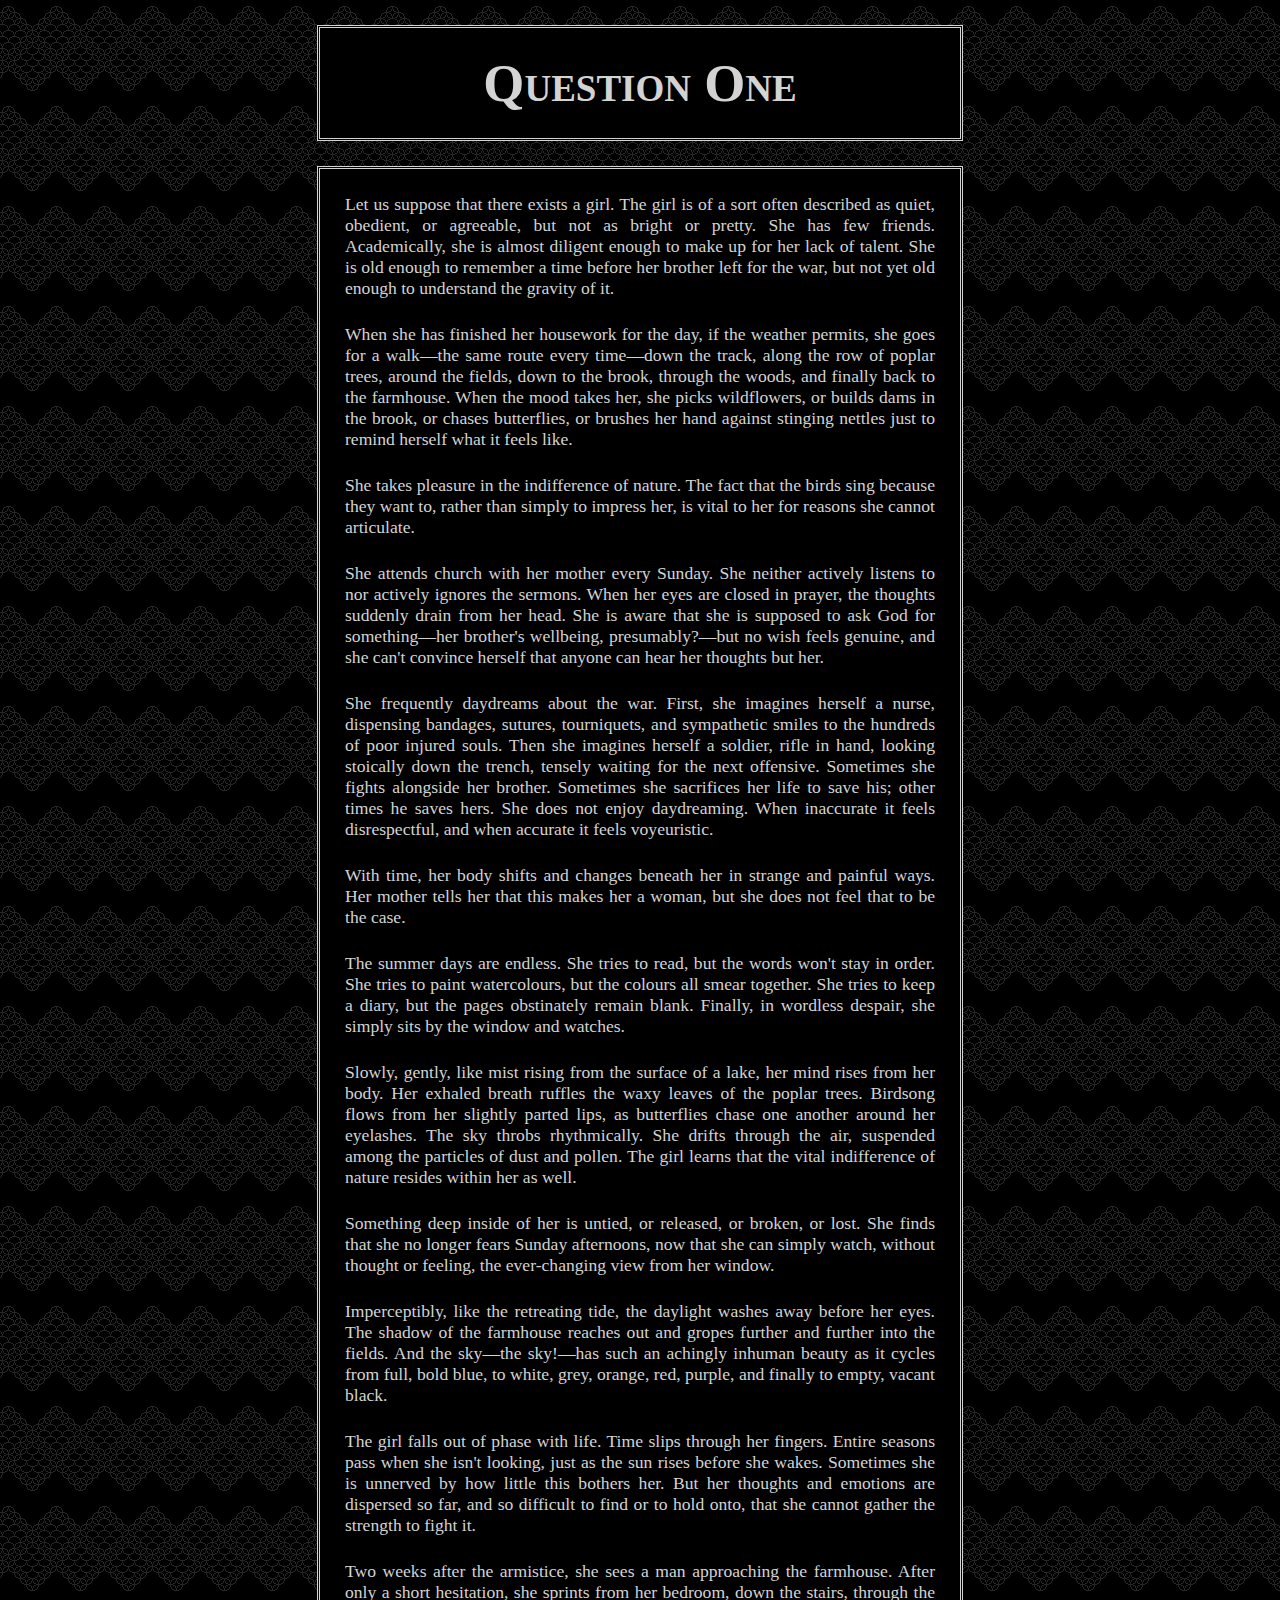
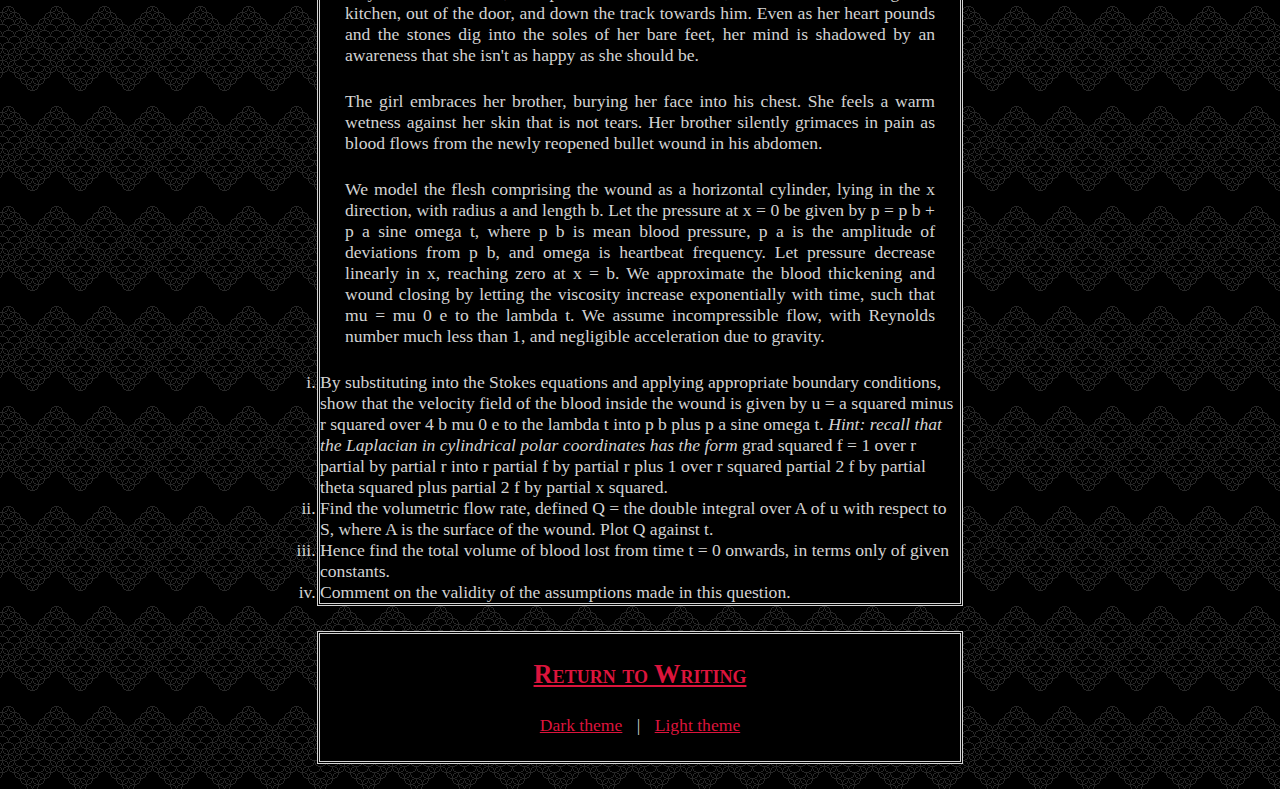
<file: question_one_screen_reader_friendly.html>
<!DOCTYPE html>

<html lang="en-UK">

<head>

	<title>Question One</title>

	<meta charset="UTF-8">

	<link rel="shortcut icon" href="favicon.svg">
	<link rel="stylesheet" type="text/css" href="dark.css" title="Dark">
	<link rel="alternate stylesheet" type="text/css" href="light.css" title="Light">

	<script type="text/javascript" src="switch_css.js"></script>

</head>



<body onload="set_style_from_cookie()">

	<h1>Question One</h1>
	
	<div>
	
	<p>Let us suppose that there exists a girl. The girl is of a sort often described as quiet, obedient, or agreeable, but not as bright or pretty. She has few friends. Academically, she is almost diligent enough to make up for her lack of talent. She is old enough to remember a time before her brother left for the war, but not yet old enough to understand the gravity of it.</p>
	
	<p>When she has finished her housework for the day, if the weather permits, she goes for a walk—the same route every time—down the track, along the row of poplar trees, around the fields, down to the brook, through the woods, and finally back to the farmhouse. When the mood takes her, she picks wildflowers, or builds dams in the brook, or chases butterflies, or brushes her hand against stinging nettles just to remind herself what it feels like.</p>
	
	<p>She takes pleasure in the indifference of nature. The fact that the birds sing because they want to, rather than simply to impress her, is vital to her for reasons she cannot articulate.</p>
	
	<p>She attends church with her mother every Sunday. She neither actively listens to nor actively ignores the sermons. When her eyes are closed in prayer, the thoughts suddenly drain from her head. She is aware that she is supposed to ask God for something—her brother's wellbeing, presumably?—but no wish feels genuine, and she can't convince herself that anyone can hear her thoughts but her.</p>
	
	<p>She frequently daydreams about the war. First, she imagines herself a nurse, dispensing bandages, sutures, tourniquets, and sympathetic smiles to the hundreds of poor injured souls. Then she imagines herself a soldier, rifle in hand, looking stoically down the trench, tensely waiting for the next offensive. Sometimes she fights alongside her brother. Sometimes she sacrifices her life to save his; other times he saves hers. She does not enjoy daydreaming. When inaccurate it feels disrespectful, and when accurate it feels voyeuristic.</p>
	
	<p>With time, her body shifts and changes beneath her in strange and painful ways. Her mother tells her that this makes her a woman, but she does not feel that to be the case.</p>
	
	<p>The summer days are endless. She tries to read, but the words won't stay in order. She tries to paint watercolours, but the colours all smear together. She tries to keep a diary, but the pages obstinately remain blank. Finally, in wordless despair, she simply sits by the window and watches.</p>
	
	<p>Slowly, gently, like mist rising from the surface of a lake, her mind rises from her body. Her exhaled breath ruffles the waxy leaves of the poplar trees. Birdsong flows from her slightly parted lips, as butterflies chase one another around her eyelashes. The sky throbs rhythmically. She drifts through the air, suspended among the particles of dust and pollen. The girl learns that the vital indifference of nature resides within her as well.</p>
	
	<p>Something deep inside of her is untied, or released, or broken, or lost. She finds that she no longer fears Sunday afternoons, now that she can simply watch, without thought or feeling, the ever-changing view from her window.</p>
	
	<p>Imperceptibly, like the retreating tide, the daylight washes away before her eyes. The shadow of the farmhouse reaches out and gropes further and further into the fields. And the sky—the sky!—has such an achingly inhuman beauty as it cycles from full, bold blue, to white, grey, orange, red, purple, and finally to empty, vacant black.</p>
	
	<p>The girl falls out of phase with life. Time slips through her fingers. Entire seasons pass when she isn't looking, just as the sun rises before she wakes. Sometimes she is unnerved by how little this bothers her. But her thoughts and emotions are dispersed so far, and so difficult to find or to hold onto, that she cannot gather the strength to fight it.</p>
	
	<p>Two weeks after the armistice, she sees a man approaching the farmhouse. After only a short hesitation, she sprints from her bedroom, down the stairs, through the kitchen, out of the door, and down the track towards him. Even as her heart pounds and the stones dig into the soles of her bare feet, her mind is shadowed by an awareness that she isn't as happy as she should be.</p>
	
	<p>The girl embraces her brother, burying her face into his chest. She feels a warm wetness against her skin that is not tears. Her brother silently grimaces in pain as blood flows from the newly reopened bullet wound in his abdomen.</p>
	
	<p>We model the flesh comprising the wound as a horizontal cylinder, lying in the x direction, with radius a and length b. Let the pressure at x = 0 be given by p = p b + p a sine omega t, where p b is mean blood pressure, p a is the amplitude of deviations from p b, and omega is heartbeat frequency. Let pressure decrease linearly in x, reaching zero at x = b. We approximate the blood thickening and wound closing by letting the viscosity increase exponentially with time, such that mu = mu 0 e to the lambda t. We assume incompressible flow, with Reynolds number much less than 1, and negligible acceleration due to gravity.</p>
	
	<ol>
	
		<li>By substituting into the Stokes equations and applying appropriate boundary conditions, show that the velocity field of the blood inside the wound is given by u = a squared minus r squared over 4 b mu 0 e to the lambda t into p b plus p a sine omega t.
	
		<i>Hint: recall that the Laplacian in cylindrical polar coordinates has the form</i> grad squared f = 1 over r partial by partial r into r partial f by partial r plus 1 over r squared partial 2 f by partial theta squared plus partial 2 f by partial x squared.
	
		<li>Find the volumetric flow rate, defined Q = the double integral over A of u with respect to S, where A is the surface of the wound. Plot Q against t. 
	
		<li>Hence find the total volume of blood lost from time t = 0 onwards, in terms only of given constants. 
	
		<li>Comment on the validity of the assumptions made in this question. 
	
	</ol>
	
	</div>

	<div>

	<h3><a href="writing.html">Return to Writing</a></h3>

	<ul class="centred">

		<li class="horizontal"><a href="javascript:switch_style('Dark')">Dark theme</a></li>
		<li class="horizontal"><a href="javascript:switch_style('Light')">Light theme</a></li>

	</ul>

	</div>

</body>

</html>
</file>
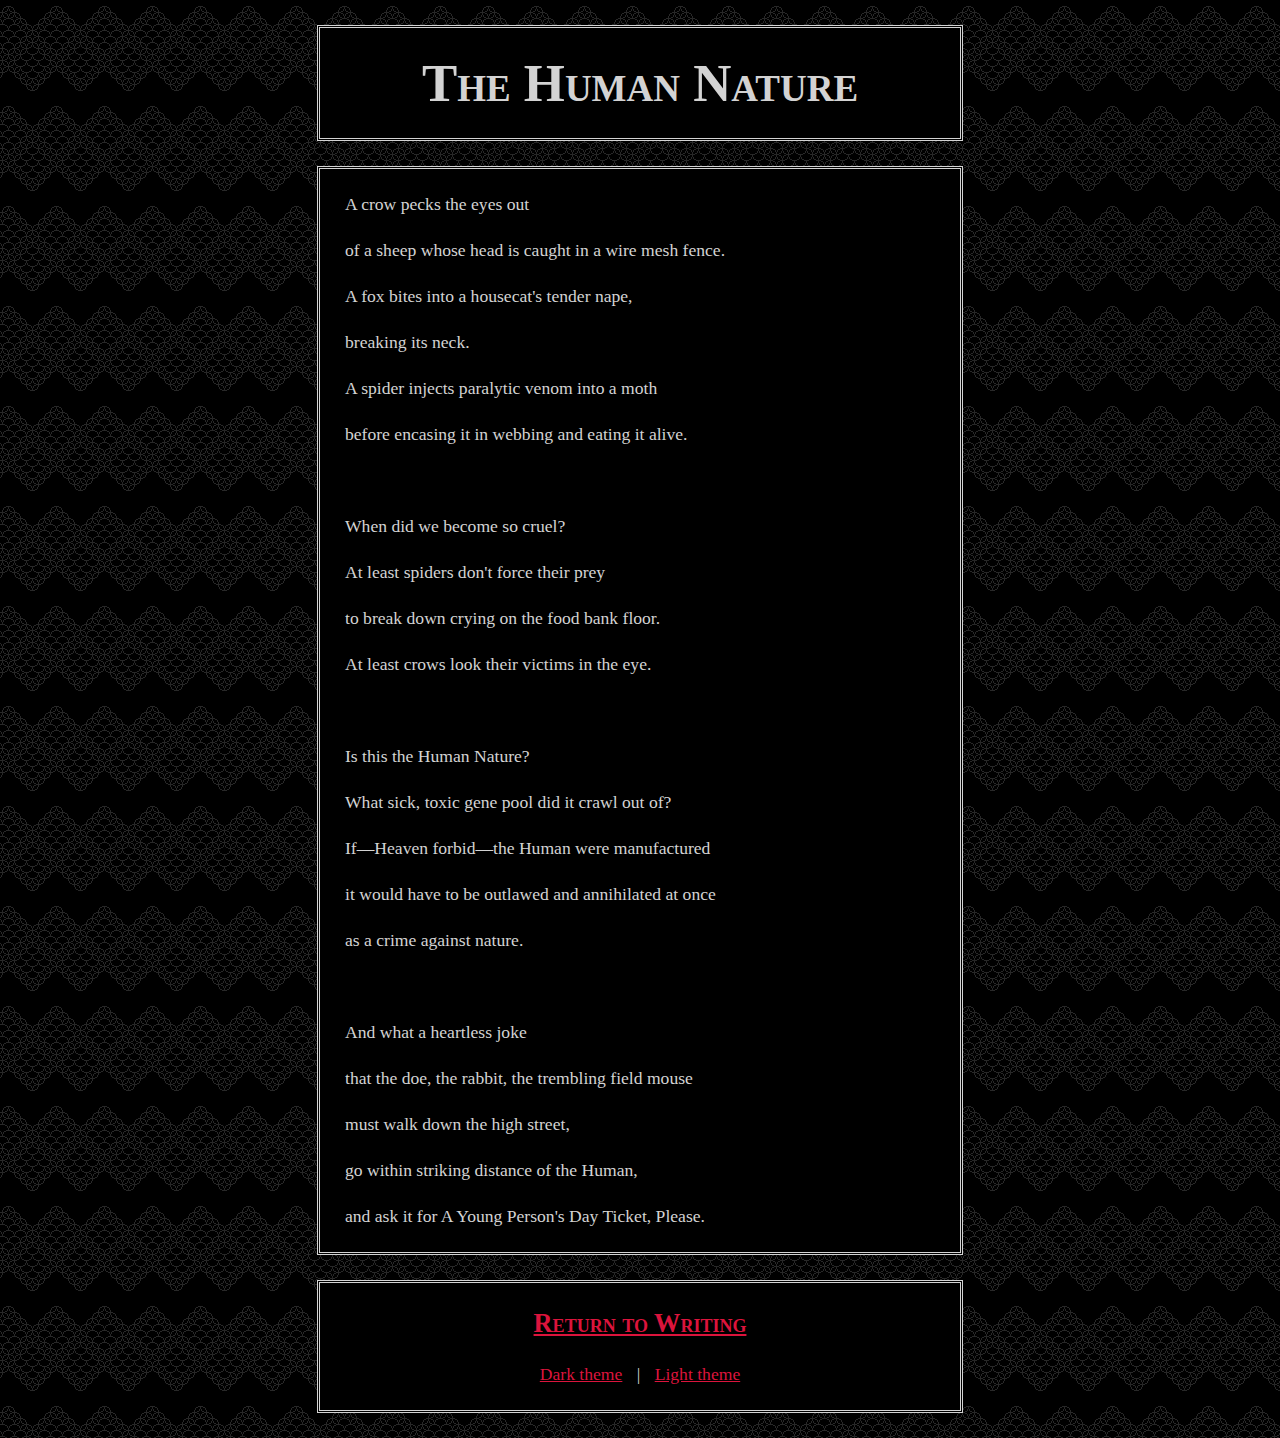
<file: the_human_nature.html>
<!DOCTYPE html>

<html lang="en-UK">

<head>

	<title>The Human Nature</title>

	<meta charset="UTF-8">

	<link rel="shortcut icon" href="favicon.svg">
	<link rel="stylesheet" type="text/css" href="dark.css" title="Dark">
	<link rel="alternate stylesheet" type="text/css" href="light.css" title="Light">

	<script type="text/javascript" src="switch_css.js"></script>

</head>



<body onload="set_style_from_cookie()">

	<h1>The Human Nature</h1>
	
	<div>
	
	<p>A crow pecks the eyes out</p>
	
	<p>of a sheep whose head is caught in a wire mesh fence.</p>
	
	<p>A fox bites into a housecat's tender nape,</p>
	
	<p>breaking its neck.</p>
	
	<p>A spider injects paralytic venom into a moth</p>
	
	<p>before encasing it in webbing and eating it alive.</p>
	
	<br>
	
	<p>When did we become so cruel?</p>
	
	<p>At least spiders don't force their prey</p>
	
	<p>to break down crying on the food bank floor.</p>
	
	<p>At least crows look their victims in the eye.</p>
	
	<br>
	
	<p>Is this the Human Nature?</p>
	
	<p>What sick, toxic gene pool did it crawl out of?</p>
	
	<p>If—Heaven forbid—the Human were manufactured</p>
	
	<p>it would have to be outlawed and annihilated at once</p>
	
	<p>as a crime against nature.</p>
	
	<br>
	
	<p>And what a heartless joke</p>
	
	<p>that the doe, the rabbit, the trembling field mouse</p>
	
	<p>must walk down the high street,</p>
	
	<p>go within striking distance of the Human,</p>
	
	<p>and ask it for A Young Person's Day Ticket, Please.</p>
	
	</div>

	<div>

	<h3><a href="writing.html">Return to Writing</a></h3>

	<ul class="centred">

		<li class="horizontal"><a href="javascript:switch_style('Dark')">Dark theme</a></li>
		<li class="horizontal"><a href="javascript:switch_style('Light')">Light theme</a></li>

	</ul>

	</div>

</body>

</html>
</file>
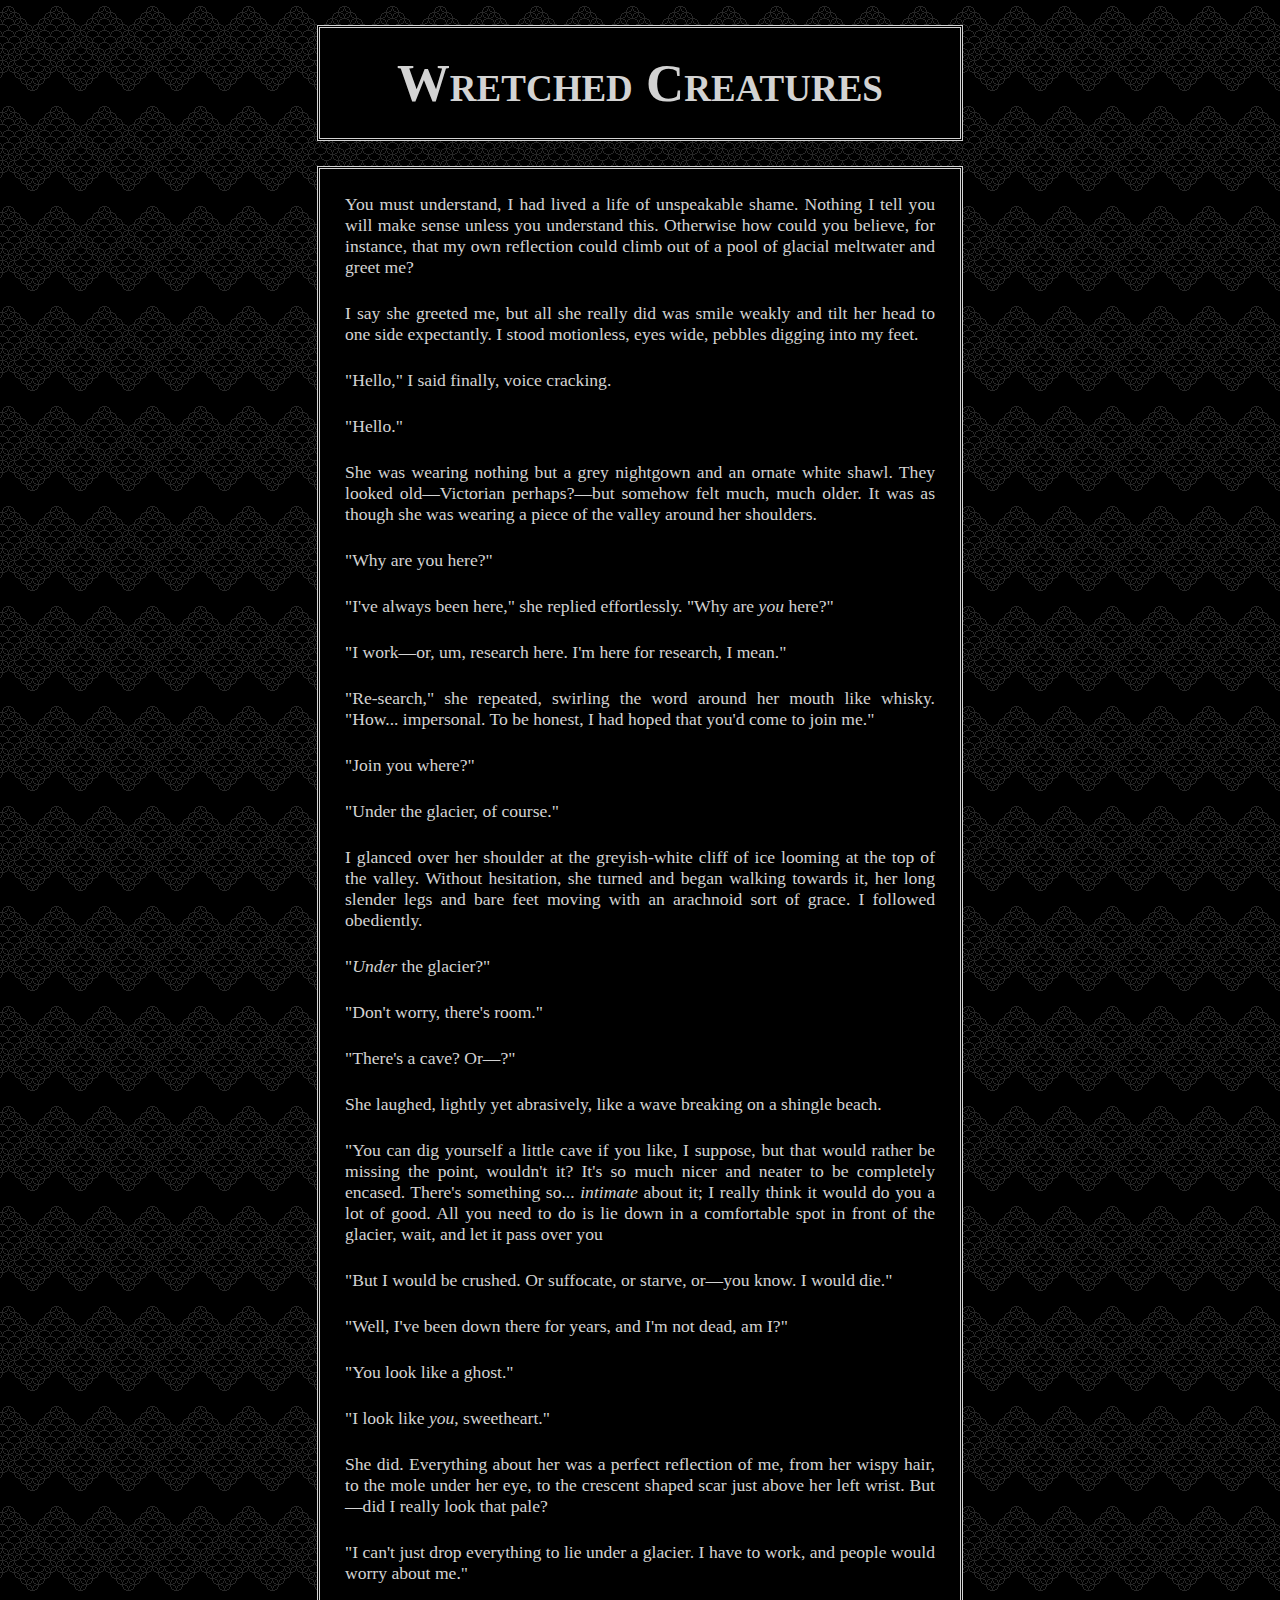
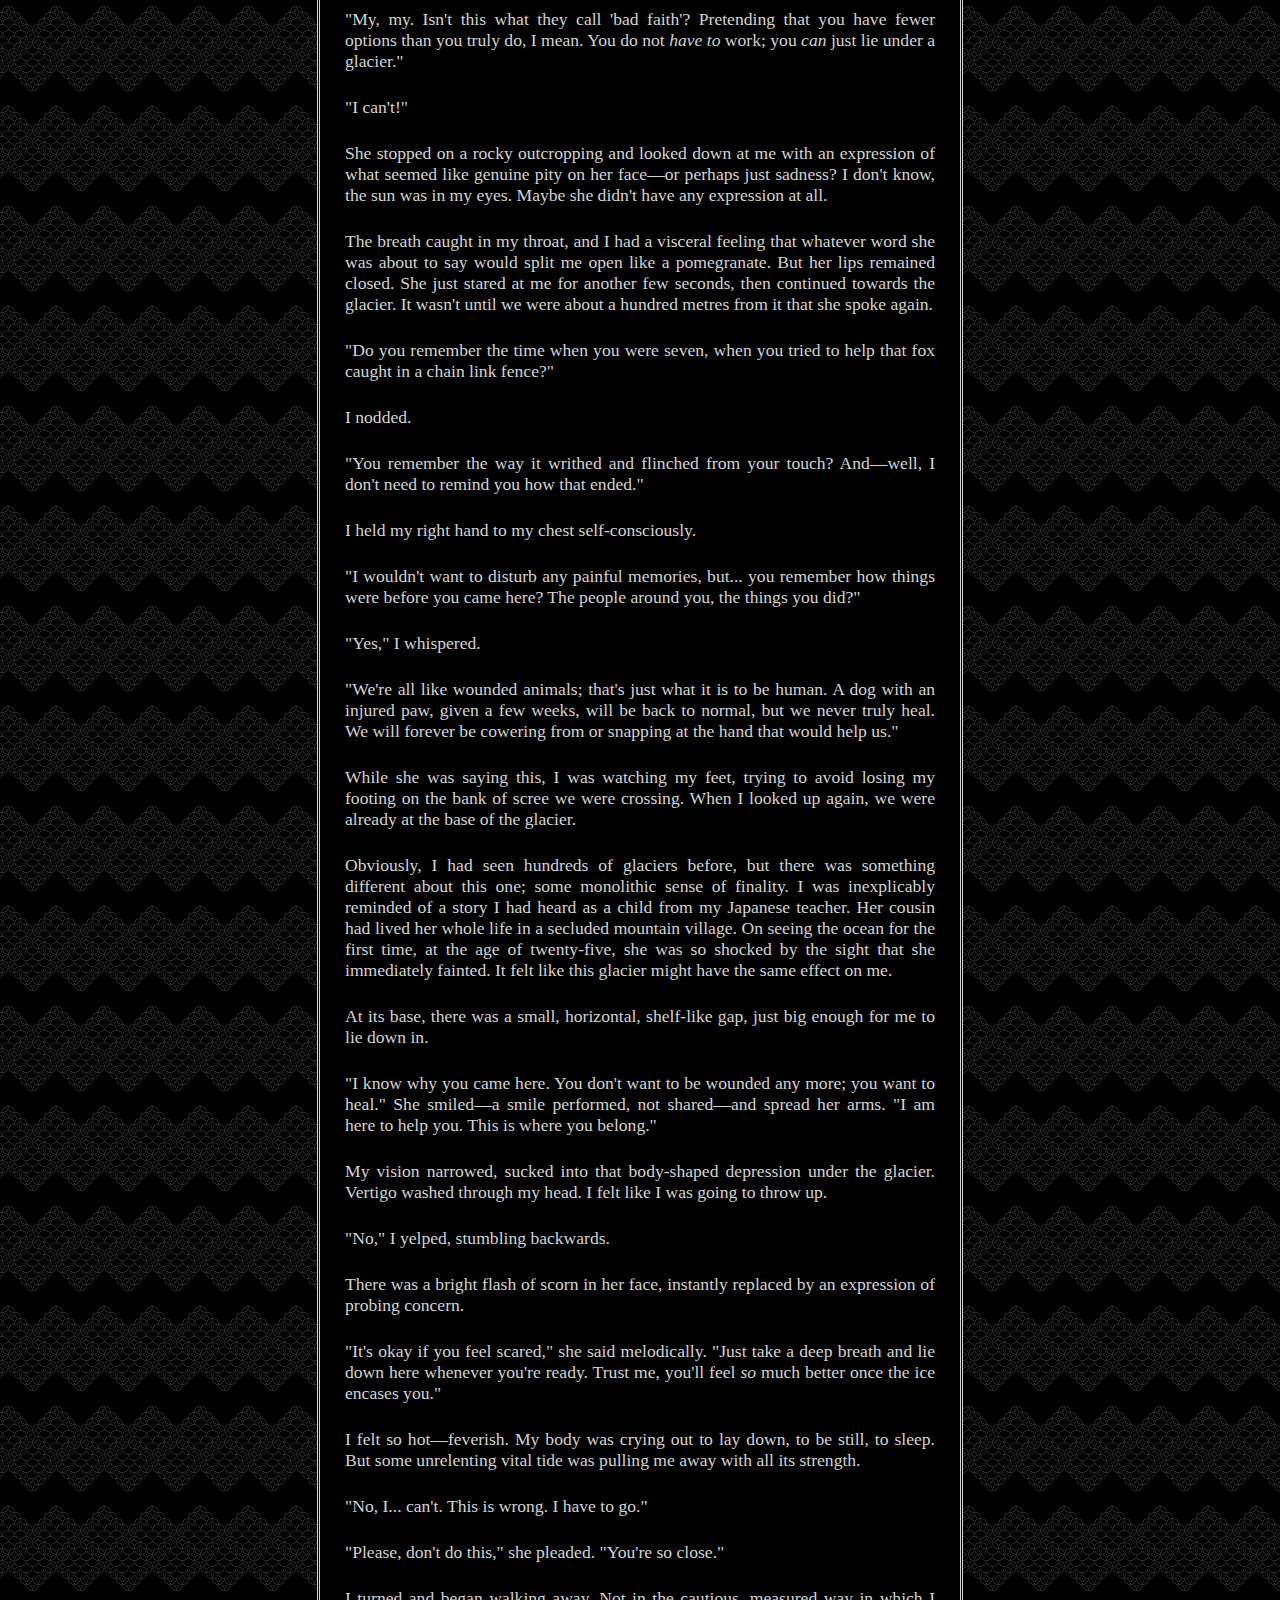
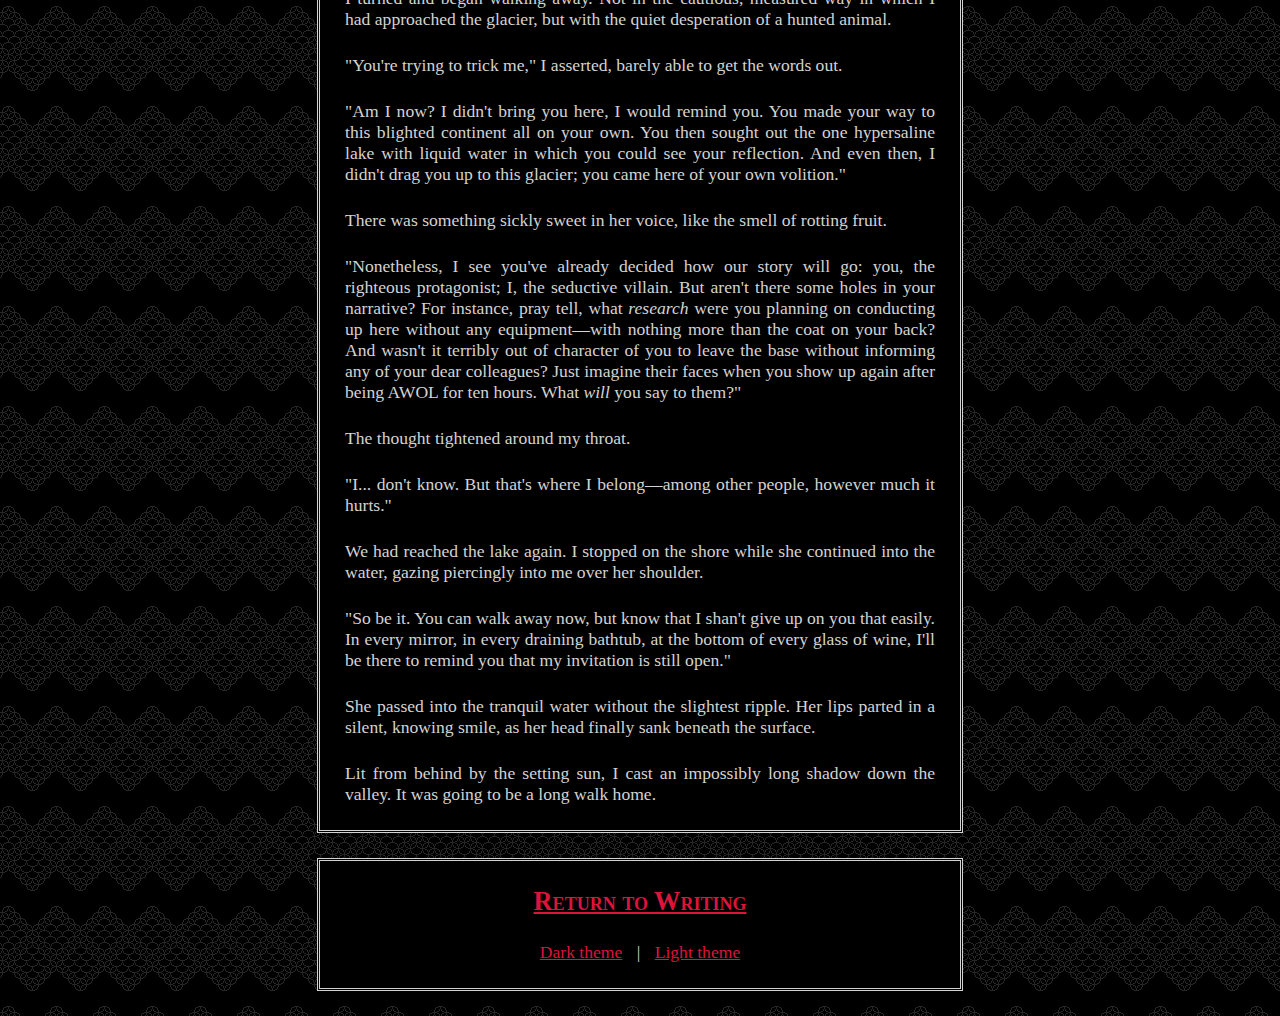
<file: wretched_creatures.html>
<!DOCTYPE html>

<html lang="en-UK">

<head>

	<title>Wretched Creatures</title>

	<meta charset="UTF-8">

	<link rel="shortcut icon" href="favicon.svg">
	<link rel="stylesheet" type="text/css" href="dark.css" title="Dark">
	<link rel="alternate stylesheet" type="text/css" href="light.css" title="Light">

	<script type="text/javascript" src="switch_css.js"></script>

</head>



<body onload="set_style_from_cookie()">

	<h1>Wretched Creatures</h1>
	
	<div>
	
	<p>You must understand, I had lived a life of unspeakable shame. Nothing I tell you will make sense unless you understand this. Otherwise how could you believe, for instance, that my own reflection could climb out of a pool of glacial meltwater and greet me?</p> 
	
	<p>I say she greeted me, but all she really did was smile weakly and tilt her head to one side expectantly. I stood motionless, eyes wide, pebbles digging into my feet.</p> 
	
	<p>"Hello," I said finally, voice cracking.</p> 
	
	<p>"Hello."</p> 
	
	<p>She was wearing nothing but a grey nightgown and an ornate white shawl. They looked old—Victorian perhaps?—but somehow felt much, much older. It was as though she was wearing a piece of the valley around her shoulders.</p> 
	
	<p>"Why are you here?"</p> 
	
	<p>"I've always been here," she replied effortlessly. "Why are <i>you</i> here?"</p> 
	
	<p>"I work—or, um, research here. I'm here for research, I mean."</p> 
	
	<p>"Re-search," she repeated, swirling the word around her mouth like whisky. "How... impersonal. To be honest, I had hoped that you'd come to join me."</p> 
	
	<p>"Join you where?"</p> 
	
	<p>"Under the glacier, of course."</p> 
	
	<p>I glanced over her shoulder at the greyish-white cliff of ice looming at the top of the valley. Without hesitation, she turned and began walking towards it, her long slender legs and bare feet moving with an arachnoid sort of grace. I followed obediently.</p> 
	
	<p>"<i>Under</i> the glacier?"</p> 
	
	<p>"Don't worry, there's room."</p> 
	
	<p>"There's a cave? Or—?"</p> 
	
	<p>She laughed, lightly yet abrasively, like a wave breaking on a shingle beach.</p> 
	
	<p>"You can dig yourself a little cave if you like, I suppose, but that would rather be missing the point, wouldn't it? It's so much nicer and neater to be completely encased. There's something so... <i>intimate</i> about it; I really think it would do you a lot of good. All you need to do is lie down in a comfortable spot in front of the glacier, wait, and let it pass over you</p> 
	
	<p>"But I would be crushed. Or suffocate, or starve, or—you know. I would die."</p> 
	
	<p>"Well, I've been down there for years, and I'm not dead, am I?"</p> 
	
	<p>"You look like a ghost."</p> 
	
	<p>"I look like <i>you</i>, sweetheart."</p> 
	
	<p>She did. Everything about her was a perfect reflection of me, from her wispy hair, to the mole under her eye, to the crescent shaped scar just above her left wrist. But—did I really look that pale?</p> 
	
	<p>"I can't just drop everything to lie under a glacier. I have to work, and people would worry about me."</p> 
	
	<p>"My, my. Isn't this what they call 'bad faith'? Pretending that you have fewer options than you truly do, I mean. You do not <i>have to</i> work; you <i>can</i> just lie under a glacier."</p> 
	
	<p>"I can't!"</p> 
	
	<p>She stopped on a rocky outcropping and looked down at me with an expression of what seemed like genuine pity on her face—or perhaps just sadness? I don't know, the sun was in my eyes. Maybe she didn't have any expression at all.</p> 
	
	<p>The breath caught in my throat, and I had a visceral feeling that whatever word she was about to say would split me open like a pomegranate. But her lips remained closed. She just stared at me for another few seconds, then continued towards the glacier. It wasn't until we were about a hundred metres from it that she spoke again.</p> 
	
	<p>"Do you remember the time when you were seven, when you tried to help that fox caught in a chain link fence?"</p> 
	
	<p>I nodded.</p> 
	
	<p>"You remember the way it writhed and flinched from your touch? And—well, I don't need to remind you how that ended."</p> 
	
	<p>I held my right hand to my chest self-consciously.</p> 
	
	<p>"I wouldn't want to disturb any painful memories, but... you remember how things were before you came here? The people around you, the things you did?"</p> 
	
	<p>"Yes," I whispered.</p> 
	
	<p>"We're all like wounded animals; that's just what it is to be human. A dog with an injured paw, given a few weeks, will be back to normal, but we never truly heal. We will forever be cowering from or snapping at the hand that would help us."</p> 
	
	<p>While she was saying this, I was watching my feet, trying to avoid losing my footing on the bank of scree we were crossing. When I looked up again, we were already at the base of the glacier.</p> 
	
	<p>Obviously, I had seen hundreds of glaciers before, but there was something different about this one; some monolithic sense of finality. I was inexplicably reminded of a story I had heard as a child from my Japanese teacher. Her cousin had lived her whole life in a secluded mountain village. On seeing the ocean for the first time, at the age of twenty-five, she was so shocked by the sight that she immediately fainted. It felt like this glacier might have the same effect on me.</p> 
	
	<p>At its base, there was a small, horizontal, shelf-like gap, just big enough for me to lie down in.</p> 
	
	<p>"I know why you came here. You don't want to be wounded any more; you want to heal." She smiled—a smile performed, not shared—and spread her arms. "I am here to help you. This is where you belong."</p> 
	
	<p>My vision narrowed, sucked into that body-shaped depression under the glacier. Vertigo washed through my head. I felt like I was going to throw up.</p> 
	
	<p>"No," I yelped, stumbling backwards.</p> 
	
	<p>There was a bright flash of scorn in her face, instantly replaced by an expression of probing concern.</p> 
	
	<p>"It's okay if you feel scared," she said melodically. "Just take a deep breath and lie down here whenever you're ready. Trust me, you'll feel <i>so</i> much better once the ice encases you."</p> 
	
	<p>I felt so hot—feverish. My body was crying out to lay down, to be still, to sleep. But some unrelenting vital tide was pulling me away with all its strength.</p> 
	
	<p>"No, I... can't. This is wrong. I have to go."</p> 
	
	<p>"Please, don't do this," she pleaded. "You're so close."</p> 
	
	<p>I turned and began walking away. Not in the cautious, measured way in which I had approached the glacier, but with the quiet desperation of a hunted animal.</p> 
	
	<p>"You're trying to trick me," I asserted, barely able to get the words out.</p> 
	
	<p>"Am I now? I didn't bring you here, I would remind you. You made your way to this blighted continent all on your own. You then sought out the one hypersaline lake with liquid water in which you could see your reflection. And even then, I didn't drag you up to this glacier; you came here of your own volition."</p> 
	
	<p>There was something sickly sweet in her voice, like the smell of rotting fruit.</p> 
	
	<p>"Nonetheless, I see you've already decided how our story will go: you, the righteous protagonist; I, the seductive villain. But aren't there some holes in your narrative? For instance, pray tell, what <i>research</i> were you planning on conducting up here without any equipment—with nothing more than the coat on your back? And wasn't it terribly out of character of you to leave the base without informing any of your dear colleagues? Just imagine their faces when you show up again after being AWOL for ten hours. What <i>will</i> you say to them?"</p> 
	
	<p>The thought tightened around my throat.</p> 
	
	<p>"I... don't know. But that's where I belong—among other people, however much it hurts."</p> 
	
	<p>We had reached the lake again. I stopped on the shore while she continued into the water, gazing piercingly into me over her shoulder.</p> 
	
	<p>"So be it. You can walk away now, but know that I shan't give up on you that easily. In every mirror, in every draining bathtub, at the bottom of every glass of wine, I'll be there to remind you that my invitation is still open."</p> 
	
	<p>She passed into the tranquil water without the slightest ripple. Her lips parted in a silent, knowing smile, as her head finally sank beneath the surface.</p> 
	
	<p>Lit from behind by the setting sun, I cast an impossibly long shadow down the valley. It was going to be a long walk home.</p>
	
	</div>

	<div>

	<h3><a href="writing.html">Return to Writing</a></h3>

	<ul class="centred">

		<li class="horizontal"><a href="javascript:switch_style('Dark')">Dark theme</a></li>
		<li class="horizontal"><a href="javascript:switch_style('Light')">Light theme</a></li>

	</ul>

	</div>

</body>

</html>
</file>
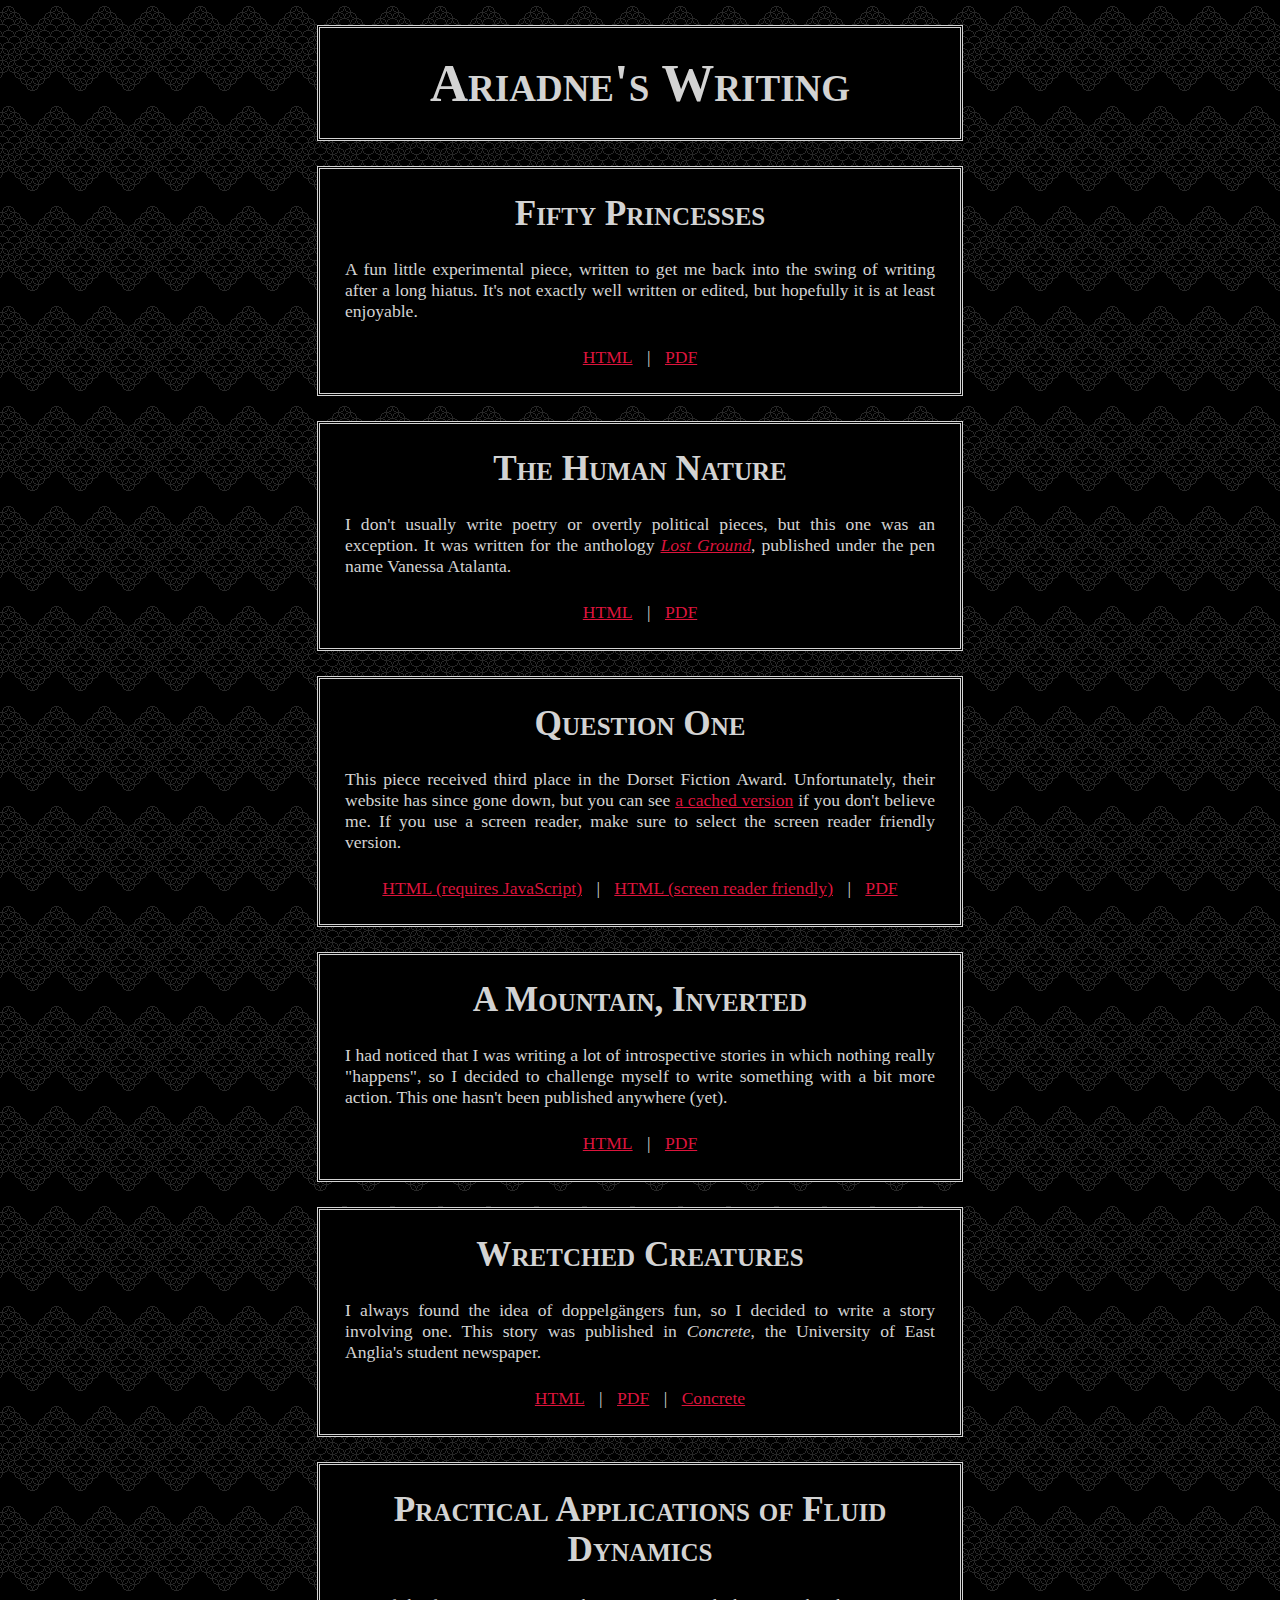
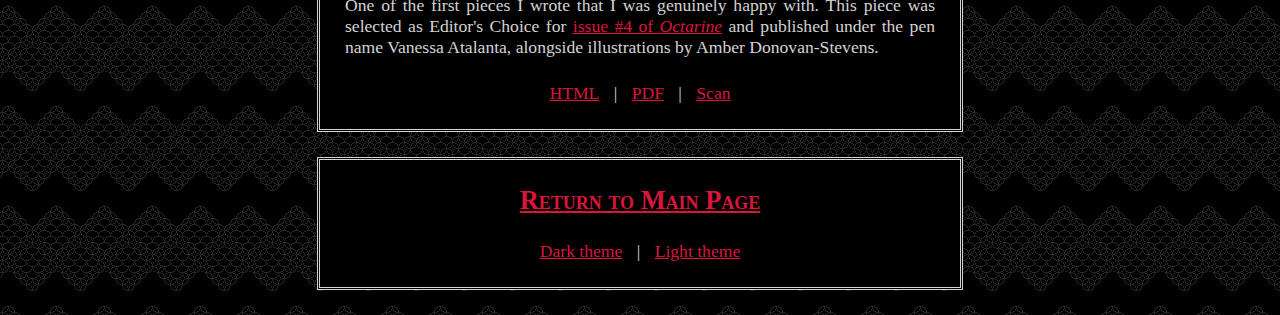
<file: writing.html>
<!DOCTYPE html>

<html lang="en-UK">

<head>

	<title>Ariadne's Writing</title>

	<meta charset="UTF-8">

	<link rel="shortcut icon" href="favicon.svg">
	<link rel="stylesheet" type="text/css" href="dark.css" title="Dark">
	<link rel="alternate stylesheet" type="text/css" href="light.css" title="Light">

	<script type="text/javascript" src="switch_css.js"></script>

</head>



<body onload="set_style_from_cookie()">

	<h1>Ariadne's Writing</h1>
	
	<div>
	
	<h2>Fifty Princesses</h2>
	
	<p>A fun little experimental piece, written to get me back into the swing of writing after a long hiatus. It's not exactly well written or edited, but hopefully it is at least enjoyable.</p>
	
	<ul class="centred">
	
		<li class="horizontal"><a href="fifty_princesses.html" title="Fifty Princesses">HTML</a></li>
		<li class="horizontal"><a href="fifty_princesses.pdf" title="Fifty Princesses">PDF</a></li>
	
	</ul>
	
	</div>
	
	<div>
	
	<h2>The Human Nature</h2>
	
	<p>I don't usually write poetry or overtly political pieces, but this one was an exception. It was written for the anthology <i><a href="https://www.lulu.com/en/us/shop/vanessa-atalanta-and-aspen-perry-and-tony-warner-and-amanda-coleman/lost-ground/ebook/product-72v5gv.html">Lost Ground</a></i>, published under the pen name Vanessa Atalanta.</p>
	
	<ul class="centred">
	
		<li class="horizontal"><a href="the_human_nature.html" title="The Human Nature">HTML</a></li>
		<li class="horizontal"><a href="the_human_nature.pdf" title="The Human Nature">PDF</a></li>
	
	</ul>
	
	</div>
	
	<div>
	
	<h2>Question One</h2>
	
	<p>This piece received third place in the Dorset Fiction Award. Unfortunately, their website has since gone down, but you can see <a href="https://web.archive.org/web/20190328030416/http://www.dorsetfictionaward.co.uk:80/winners.html">a cached version</a> if you don't believe me. If you use a screen reader, make sure to select the screen reader friendly version.</p>
	
	<ul class="centred">
	
		<li class="horizontal"><a href="question_one.html">HTML (requires JavaScript)</a></li>
		<li class="horizontal"><a href="question_one_screen_reader_friendly.html">HTML (screen reader friendly)</a></li>
		<li class="horizontal"><a href="question_one.pdf" title="Question One">PDF</a></li>
	
	</ul>
	
	</div>
	
	<div>
	
	<h2>A Mountain, Inverted</h2>
	
	<p>I had noticed that I was writing a lot of introspective stories in which nothing really "happens", so I decided to challenge myself to write something with a bit more action. This one hasn't been published anywhere (yet). 
	</p>
	
	<ul class="centred">
	
		<li class="horizontal"><a href="a_mountain_inverted.html">HTML</a></li>
		<li class="horizontal"><a href="a_mountain_inverted.pdf" title="A Mountain, Inverted">PDF</a></li>
	
	</ul>
	
	</div>
	
	<div>
	
	<h2>Wretched Creatures</h2>
	
	<p>I always found the idea of doppelgängers fun, so I decided to write a story involving one. This story was published in <i>Concrete</i>, the University of East Anglia's student newspaper. 
	</p>
	
	<ul class="centred">
	
		<li class="horizontal"><a href="wretched_creatures.html">HTML</a></li>
		<li class="horizontal"><a href="wretched_creatures.pdf" title="Wretched Creatures">PDF</a></li>
		<li class="horizontal"><a href="https://www.concrete-online.co.uk/wretched-creatures/">Concrete</a></li>
	
	</ul>
	
	</div>
	
	<div>
	
	<h2>Practical Applications of Fluid Dynamics</h2>
	
	<p>One of the first pieces I wrote that I was genuinely happy with. This piece was selected as Editor's Choice for <a href="https://www.eggboxpublishing.com/product-page/octarine-4">issue #4 of <i>Octarine</i></a> and published under the pen name Vanessa Atalanta, alongside illustrations by Amber Donovan-Stevens.</p>
	
	<ul class="centred">
	
		<li class="horizontal"><a href="practical_applications_of_fluid_dynamics.html" title="Practical Applications of Fluid Dynamics">HTML</a></li>
		<li class="horizontal"><a href="practical_applications_of_fluid_dynamics.pdf" title="Practical Applications of Fluid Dynamics">PDF</a></li>
		<li class="horizontal"><a href="practical_applications_of_fluid_dynamics_scan.pdf" title="Practical Applications of Fluid Dynamics">Scan</a></li>
	
	</ul>
	
	</div>

	<div>

	<h3><a href="index.html">Return to Main Page</a></h3>

	<ul class="centred">

		<li class="horizontal"><a href="javascript:switch_style('Dark')">Dark theme</a></li>
		<li class="horizontal"><a href="javascript:switch_style('Light')">Light theme</a></li>

	</ul>

	</div>

</body>

</html>
</file>
<file: dark.css>
* {
  margin: 0;
  padding: 0;
}

body {
	background-color: black;
	background-image: url("background_dark_1.png");
	font-family: "Garamond", serif;
	font-size: 110%;
	color: lightgrey;
}

h1 {
	text-align: center;
	font-size: 300%;
	font-variant: small-caps;
	
	background-color: black;
	border-style: double;
	border-color: lightgrey;
	
	max-width: 50%; 
	margin: 25px auto;
	padding: 25px 0px;
}
	
h2 {
	text-align: center;
	font-size: 200%;
	font-variant: small-caps;
	
	margin: 25px;
}

h3, h4, h5, h6 {
	text-align: center;
	font-size: 150%;
	font-variant: small-caps;
	
	margin: 25px;
}

div {
	background-color: black;
	border-style: double;
	border-color: lightgrey;
	
	width: 50%; 
	margin: auto;
	margin-top: 25px;
	margin-bottom: 25px;
}

p {
	text-align: justify;
	font-family: "Alice", serif;
	color: lightgrey;
	
	margin: 25px;
}



a:link { /* Unvisited hyperlinks */
	color: crimson;
}

a:visited {
	color: darkred;
}

a:hover {
	color:floralwhite;
}

a:active { /* Hyperlinks being clicked */
	color:floralwhite;
}



ul {
	list-style-type: square;
	margin: 25px;
}

li.horizontal {
	display: inline;
}
	
li.horizontal + li.horizontal:before{
	content: " | ";
	padding: 0 10px;
}

ul.centred {
	text-align: center;
    list-style-type: none;
}

ol {
	list-style-type: lower-roman;
}

dt {
    font-style: italic;
    color:deeppink;
}

em {
    font-style: italic;
    color:deeppink;
}
</file>
<file: light.css>
* {
  margin: 0;
  padding: 0;
}

body {
	background-color: white;
	background-image: url("background_light_1.png");
	font-family: "Garamond", serif;
	font-size: 110%;
	color: darkgrey;
}

h1 {
	text-align: center;
	font-size: 300%;
	font-variant: small-caps;
	
	background-color: white;
	border-style: double;
	border-color: darkgrey;
	
	max-width: 50%; 
	margin: 25px auto;
	padding: 25px 0px;
}
	
h2 {
	text-align: center;
	font-size: 200%;
	font-variant: small-caps;
	
	margin: 25px;
}

h3, h4, h5, h6 {
	text-align: center;
	font-size: 150%;
	font-variant: small-caps;
	
	margin: 25px;
}

div {
	background-color: white;
	border-style: double;
	border-color: darkgrey;
	
	width: 50%; 
	margin: auto;
	margin-top: 25px;
	margin-bottom: 25px;
}

p {
	text-align: justify;
	font-family: "Alice", serif;
	color: darkgrey;
	
	margin: 25px;
}



a:link { /* Unvisited hyperlinks */
	color: deepskyblue;
}

a:visited {
	color: slateblue;
}

a:hover {
	color: indigo;
}

a:active { /* Hyperlinks being clicked */
	color: indigo;
}



ul {
	list-style-type: square;
	margin: 25px;
}

li.horizontal {
	display: inline;
}
	
li.horizontal + li.horizontal:before{
	content: " | ";
	padding: 0 10px;
}

ul.centred {
	text-align: center;
    list-style-type: none;
}

ol {
	list-style-type: lower-roman;
}

dt {
    font-style: italic;
    color:deeppink;
}

em {
    font-style: italic;
    color:deeppink;
}
</file>
<file: stylesheet.css>
body {
	background-color: black;
	background-image: url("background_1_dark.png");
	font-family: "Alice", serif;
	color: lightgrey;
}

h1 {
	text-align: center;
	font-size: 300%;
	font-variant: small-caps;
	
	background-color: black;
	border-style: double;
	border-color: lightgrey;
	
	max-width: 50%; 
	padding: 25px;
	margin: auto;
	margin-top: 25px;
	margin-bottom: 25px;
}
	
h2 {
	text-align: center;
	font-size: 200%;
	font-variant: small-caps;

	margin-top:25px;
}

h3, h4, h5, h6 {
	text-align: center;
	font-size: 150%;
	font-variant: small-caps;
}

div {
	background-color: black;
	border-style: double;
	border-color: lightgrey;
	
	width: 50%; 
	padding: 0px 25px 25px;
	margin: auto;
	margin-top: 25px;
	margin-bottom: 25px;
}

p {
	text-align: justify;
	font-family: "Alice", serif;
	color: lightgrey;
}



a:link { /* Unvisited hyperlinks */
	color: red;
}

a:visited {
	color: darkred;
}

a:hover {
	color:white;
}

a:active { /* Hyperlinks being clicked */
	color:white;
}



ul {
	list-style-type: square;
}

li.horizontal {
	display: inline;
}
	
li.horizontal + li.horizontal:before{
	content: " | ";
	padding: 0 10px;
}

ul.centred {
	text-align: center;
    list-style-type: none;
    margin: 0;
    padding: 0;
}

ol {
	list-style-type: lower-alpha;
}

dt {
    font-style: italic;
    color:deeppink;
}

em {
    font-style: italic;
    color:deeppink;
}
</file>
